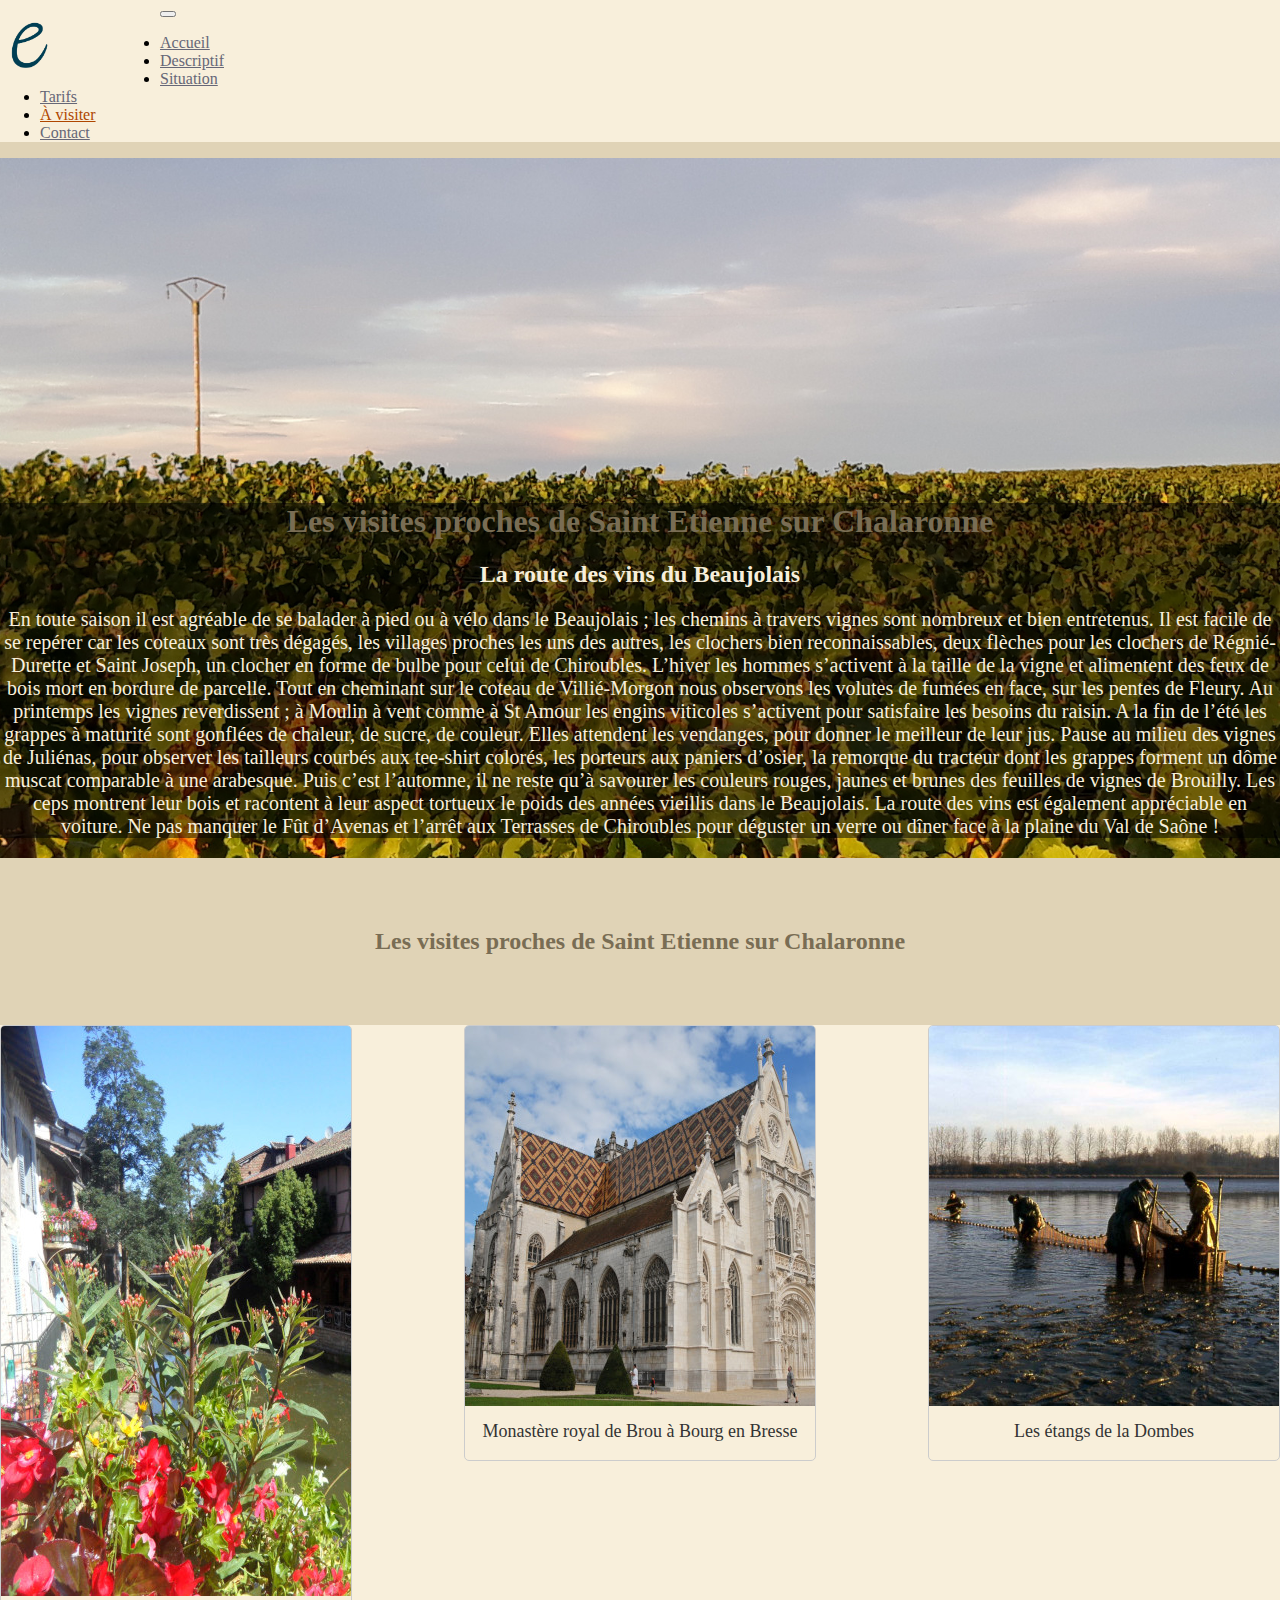
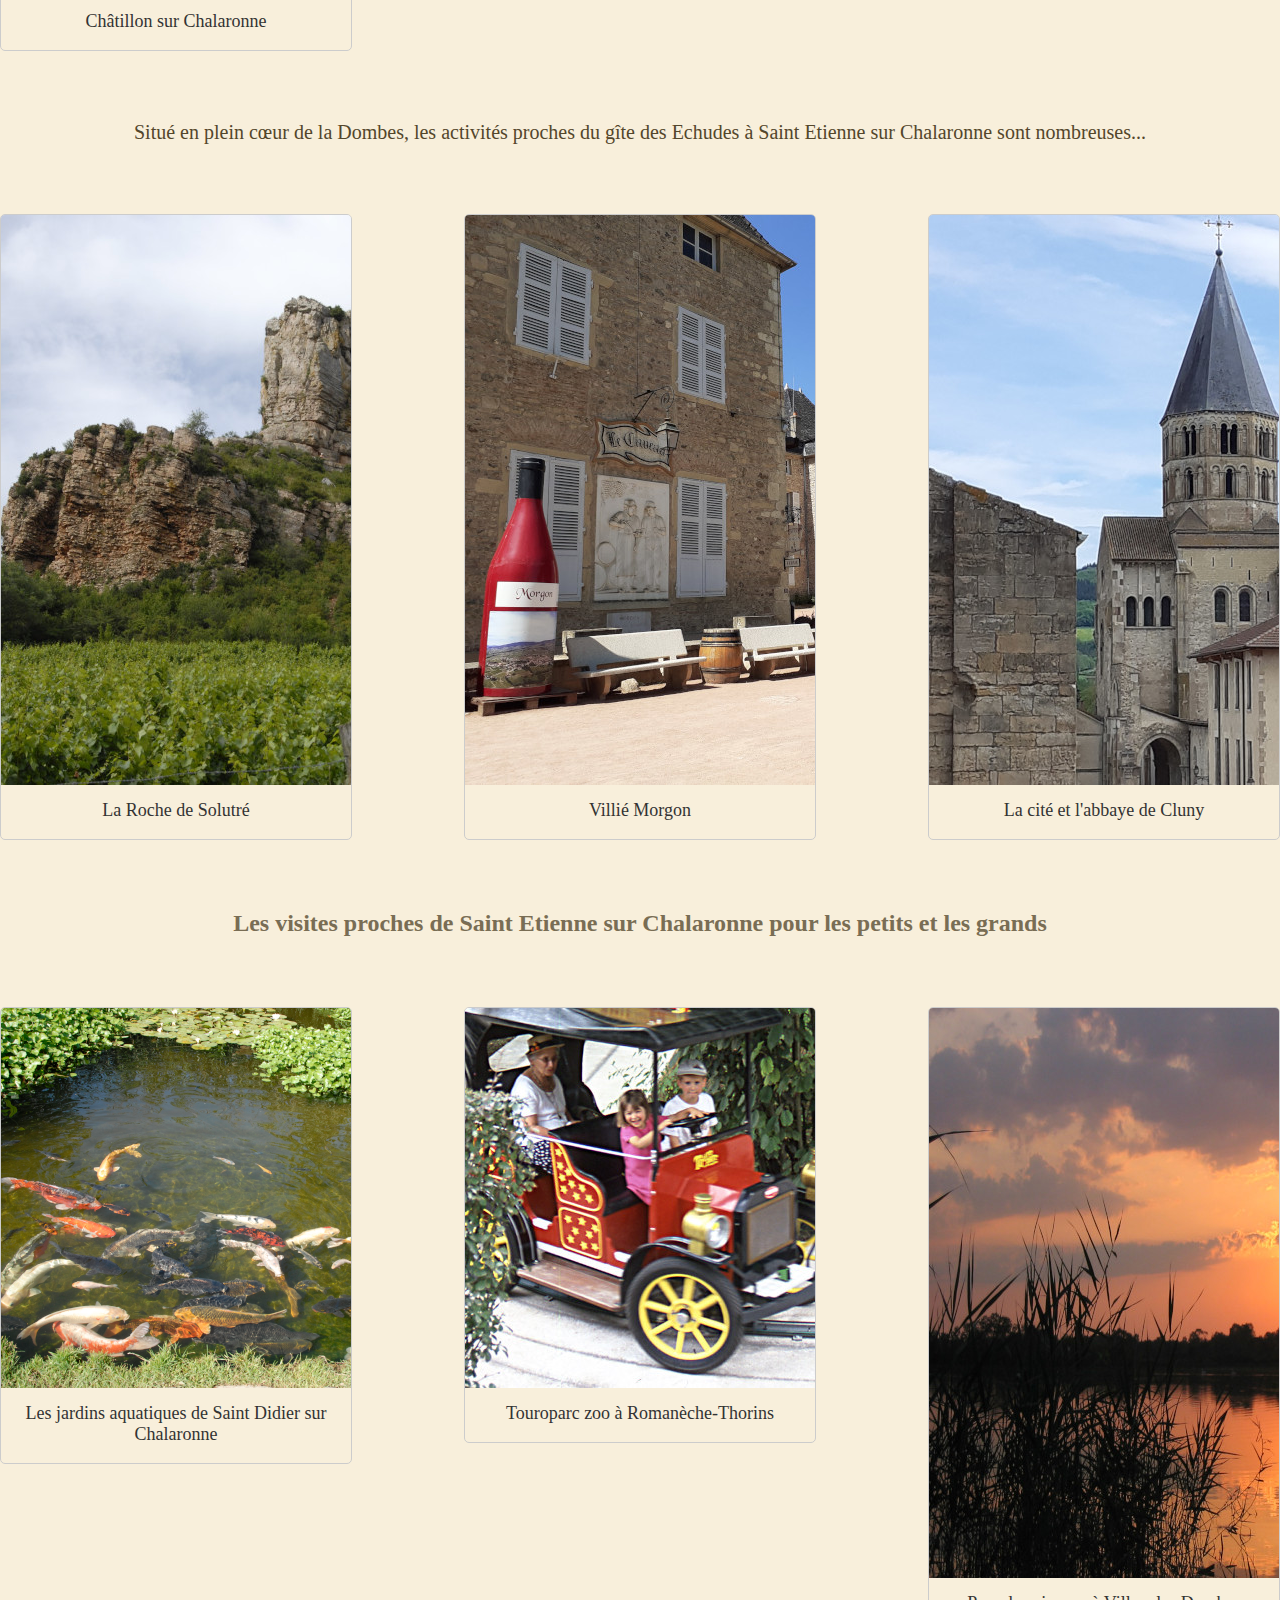
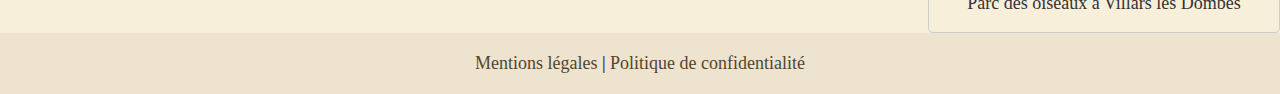
<file: a-visiter.html>
<!DOCTYPE html>
<html lang="fr">
  <head>
    <link rel="stylesheet" href="style.css" />
    <link
      rel="icon"
      type="image/png"
      href="/img/logo/icone-gite-des-echudes.jpg"
    />
    <meta charset="UTF-8" />
    <meta
      name="viewport"
      content="width=device-width, initial-scale=1, shrink-to-fit=no"
    />
    <link
      href="https://cdn.jsdelivr.net/npm/bootstrap@5.1.3/dist/css/bootstrap.min.css"
      rel="stylesheet"
      integrity="sha384-1BmE4kWBq78iYhFldvKuhfTAU6auU8tT94WrHftjDbrCEXSU1oBoqyl2QvZ6jIW3"
      crossorigin="anonymous"
    />
    <script
      src="https://cdn.jsdelivr.net/npm/bootstrap@5.1.3/dist/js/bootstrap.bundle.min.js"
      integrity="sha384-ka7Sk0Gln4gmtz2MlQnikT1wXgYsOg+OMhuP+IlRH9sENBO0LRn5q+8nbTov4+1p"
      crossorigin="anonymous"
    ></script>
    <title>
      Les visites proches de Saint Etienne sur Chalaronne - Gite des Echudes
    </title>
    <meta
      name="description"
      content="Les visites proches de Saint Etienne sur Chalaronne au gîte des Echudes sont nombreuses entre Dombes, Beaujolais et Val de Saône."
    />
  </head>
  <body>
    <header>
      <nav
        class="navbar-custom navbar navbar-expand-lg navbar-light position-fixed w-100"
      >
        <div class="container-fluid">
          <img
            class="menuNav--img"
            src="img/logo/gite-des-echudes.png"
            alt="logo du Gite des Echudes"
          />
          <button
            class="navbar-toggler"
            type="button"
            data-bs-toggle="collapse"
            data-bs-target="#navbarNavDropdown"
            aria-controls="navbarNavDropdown"
            aria-expanded="false"
            aria-label="Toggle navigation"
          >
            <span class="navbar-toggler-icon"></span>
          </button>
          <div
            class="collapse navbar-collapse justify-content-end"
            id="navbarNavDropdown"
          >
            <ul class="navbar-nav">
              <li class="nav-item">
                <a class="nav-link fs-5" aria-current="page" href="index.html"
                  >Accueil</a
                >
              </li>
              <li class="nav-item">
                <a class="nav-link fs-5" href="descriptif.html">Descriptif</a>
              </li>
              <li class="nav-item">
                <a class="nav-link fs-5" href="situation.html">Situation</a>
              </li>
              <li class="nav-item">
                <a class="nav-link fs-5" href="tarifs.html">Tarifs</a>
              </li>
              <li class="nav-item">
                <a class="nav-link active fs-5" href="a-visiter.html"
                  >À visiter</a
                >
              </li>
              <li class="nav-item">
                <a class="nav-link fs-5" href="contact.html">Contact</a>
              </li>
            </ul>
          </div>
        </div>
      </nav>
    </header>
    <div class="sectionBannierevisites">
      <div class="container-fluid">
        <div class="row">
          <div class="col text-center sectionBannierevisites--background">
            <div class="sectionBannierevisites--title">
              <h1>Les visites proches de Saint Etienne sur Chalaronne</h1>
            </div>
            <div class="sectionBannierevisites--subtitle">
              <h2>La route des vins du Beaujolais</h2>
            </div>
            <div class="sectionBannierevisites--text">
              <p>
                En toute saison il est agréable de se balader à pied ou à vélo
                dans le Beaujolais ; les chemins à travers vignes sont nombreux
                et bien entretenus. Il est facile de se repérer car les coteaux
                sont très dégagés, les villages proches les uns des autres, les
                clochers bien reconnaissables, deux flèches pour les clochers de
                Régnié-Durette et Saint Joseph, un clocher en forme de bulbe
                pour celui de Chiroubles. L’hiver les hommes s’activent à la
                taille de la vigne et alimentent des feux de bois mort en
                bordure de parcelle. Tout en cheminant sur le coteau de
                Villié-Morgon nous observons les volutes de fumées en face, sur
                les pentes de Fleury. Au printemps les vignes reverdissent ; à
                Moulin à vent comme à St Amour les engins viticoles s’activent
                pour satisfaire les besoins du raisin. A la fin de l’été les
                grappes à maturité sont gonflées de chaleur, de sucre, de
                couleur. Elles attendent les vendanges, pour donner le meilleur
                de leur jus. Pause au milieu des vignes de Juliénas, pour
                observer les tailleurs courbés aux tee-shirt colorés, les
                porteurs aux paniers d’osier, la remorque du tracteur dont les
                grappes forment un dôme muscat comparable à une arabesque. Puis
                c’est l’automne, il ne reste qu’à savourer les couleurs rouges,
                jaunes et brunes des feuilles de vignes de Brouilly. Les ceps
                montrent leur bois et racontent à leur aspect tortueux le poids
                des années vieillis dans le Beaujolais. La route des vins est
                également appréciable en voiture. Ne pas manquer le Fût d’Avenas
                et l’arrêt aux Terrasses de Chiroubles pour déguster un verre ou
                dîner face à la plaine du Val de Saône !
              </p>
            </div>
          </div>
        </div>
      </div>
    </div>

    <div class="visites--title text-center">
      <h2>Les visites proches de Saint Etienne sur Chalaronne</h2>
    </div>
    <div class="visites--background">
      <div class="container">
        <div class="visites--position d-flex flex-wrap justify-content-center">
          <!-- Visite 1 -->
          <div class="col-md-4 text-center mb-3 p-2">
            <div class="visites--image_lien">
              <a
                href="https://www.chatillon-sur-chalaronne.fr/"
                target="_blank"
              >
                <img
                  src="img/Chatillon-sur-chalaronne-maison-a-colombages.jpg"
                  alt="Chatillon sur chalaronne maison à collombages"
                  class="img-fluid"
                />
                <p>Châtillon sur Chalaronne</p>
              </a>
            </div>
          </div>
          <!-- Visite 2 -->
          <div class="col-md-4 text-center mb-3 p-2">
            <div class="visites--image_lien">
              <a href="http://www.monastere-de-brou.fr/" target="_blank">
                <img
                  src="img/monastere-royal-de-brou.jpg"
                  alt="Monastère royal de Brou à Bourg en Bresse"
                  class="img-fluid"
                />
                <p>Monastère royal de Brou à Bourg en Bresse</p>
              </a>
            </div>
          </div>
          <!-- Visite 3 -->
          <div class="col-md-4 text-center mb-3 p-2">
            <div class="visites--image_lien">
              <a
                href="https://www.dombes-tourisme.com/decouvrir-lessentiel/la-dombes-terre-detangs/"
                target="_blank"
              >
                <img
                  src="img/peche-dans-les-etangs-des-dombes.jpg"
                  alt="Les étangs de la Dombes"
                  class="img-fluid"
                />
                <p>Les étangs de la Dombes</p>
              </a>
            </div>
          </div>
        </div>
        <div class="visites--separation text-center">
          <p>
            Situé en plein cœur de la Dombes, les activités proches du gîte des
            Echudes à Saint Etienne sur Chalaronne sont nombreuses...
          </p>
        </div>
        <div class="row">
          <div
            class="visites--position d-flex flex-wrap justify-content-center"
          >
            <!-- Visite 4 -->
            <div class="col-md-4 text-center mb-3 p-2">
              <div class="visites--image_lien">
                <a href="https://rochedesolutre.com/" target="_blank">
                  <img
                    src="img/roche-de-sollutre.jpg"
                    alt="La Roche de Solutré"
                    class="img-fluid"
                  />
                  <p>La Roche de Solutré</p>
                </a>
              </div>
            </div>
            <!-- Visite 5 -->
            <div class="col-md-4 text-center mb-3 p-2">
              <div class="visites--image_lien">
                <a
                  href="https://fr.wikipedia.org/wiki/Villi%C3%A9-Morgon"
                  target="_blank"
                >
                  <img
                    src="img/villié-morgon.jpg"
                    alt="Villié Morgon"
                    class="img-fluid"
                  />
                  <p>Villié Morgon</p>
                </a>
              </div>
            </div>
            <!-- Visite 6 -->
            <div class="col-md-4 text-center mb-3 p-2">
              <div class="visites--image_lien">
                <a
                  href="https://www.cluny-tourisme.com/-cite-abbaye-de-cluny-11-.html?lang=fr"
                  target="_blank"
                >
                  <img
                    src="img/abbaye-de-cluny.jpg"
                    alt="La cité et l'abbaye de Cluny"
                    class="img-fluid"
                  />
                  <p>La cité et l'abbaye de Cluny</p>
                </a>
              </div>
            </div>
          </div>
        </div>
        <div class="visites--title text-center">
          <h2>
            Les visites proches de Saint Etienne sur Chalaronne pour les petits
            et les grands
          </h2>
        </div>
        <div class="row">
          <div
            class="visites--position d-flex flex-wrap justify-content-center"
          >
            <!-- Visite 7 -->
            <div class="col-md-4 text-center mb-3 p-2">
              <div class="visites--image_lien">
                <a
                  href="https://www.cluny-tourisme.com/-cite-abbaye-de-cluny-11-.html?lang=fr"
                  target="_blank"
                >
                  <img
                    src="img/jardin-aquatique-saint-didier-sur-chalaronne.png"
                    alt="Les jardins aquatiques de Saint Didier sur Chalaronne"
                    class="img-fluid"
                  />
                  <p>Les jardins aquatiques de Saint Didier sur Chalaronne</p>
                </a>
              </div>
            </div>

            <!-- Visite 8 -->
            <div class="col-md-4 text-center mb-3 p-2">
              <div class="visites--image_lien">
                <a href="https://www.touroparc.com/" target="_blank">
                  <img
                    src="img/Touroparc-petits-et-grands.jpg"
                    alt="Touroparc zoo à Romanèche-Thorins"
                    class="img-fluid"
                  />
                  <p>Touroparc zoo à Romanèche-Thorins</p>
                </a>
              </div>
            </div>

            <!-- Visite 9 -->
            <div class="col-md-4 text-center mb-3 p-2">
              <div class="visites--image_lien">
                <a href="https://www.parcdesoiseaux.com/" target="_blank">
                  <img
                    src="img/coucher-de-soleil-villars-les-dombes.jpg"
                    alt="Parc des oiseaux à Villars les Dombes"
                    class="img-fluid"
                  />
                  <p>Parc des oiseaux à Villars les Dombes</p>
                </a>
              </div>
            </div>
          </div>
        </div>
      </div>
    </div>
    <footer>
      <div class="information">
        <div class="information--obligatory">
          <a href="./mentions-legales.html">Mentions légales </a>|
          <a href="./polithique-de-confidentialite.html"
            >Politique de confidentialité</a
          >
        </div>
      </div>
    </footer>
  </body>
</html>
</file>
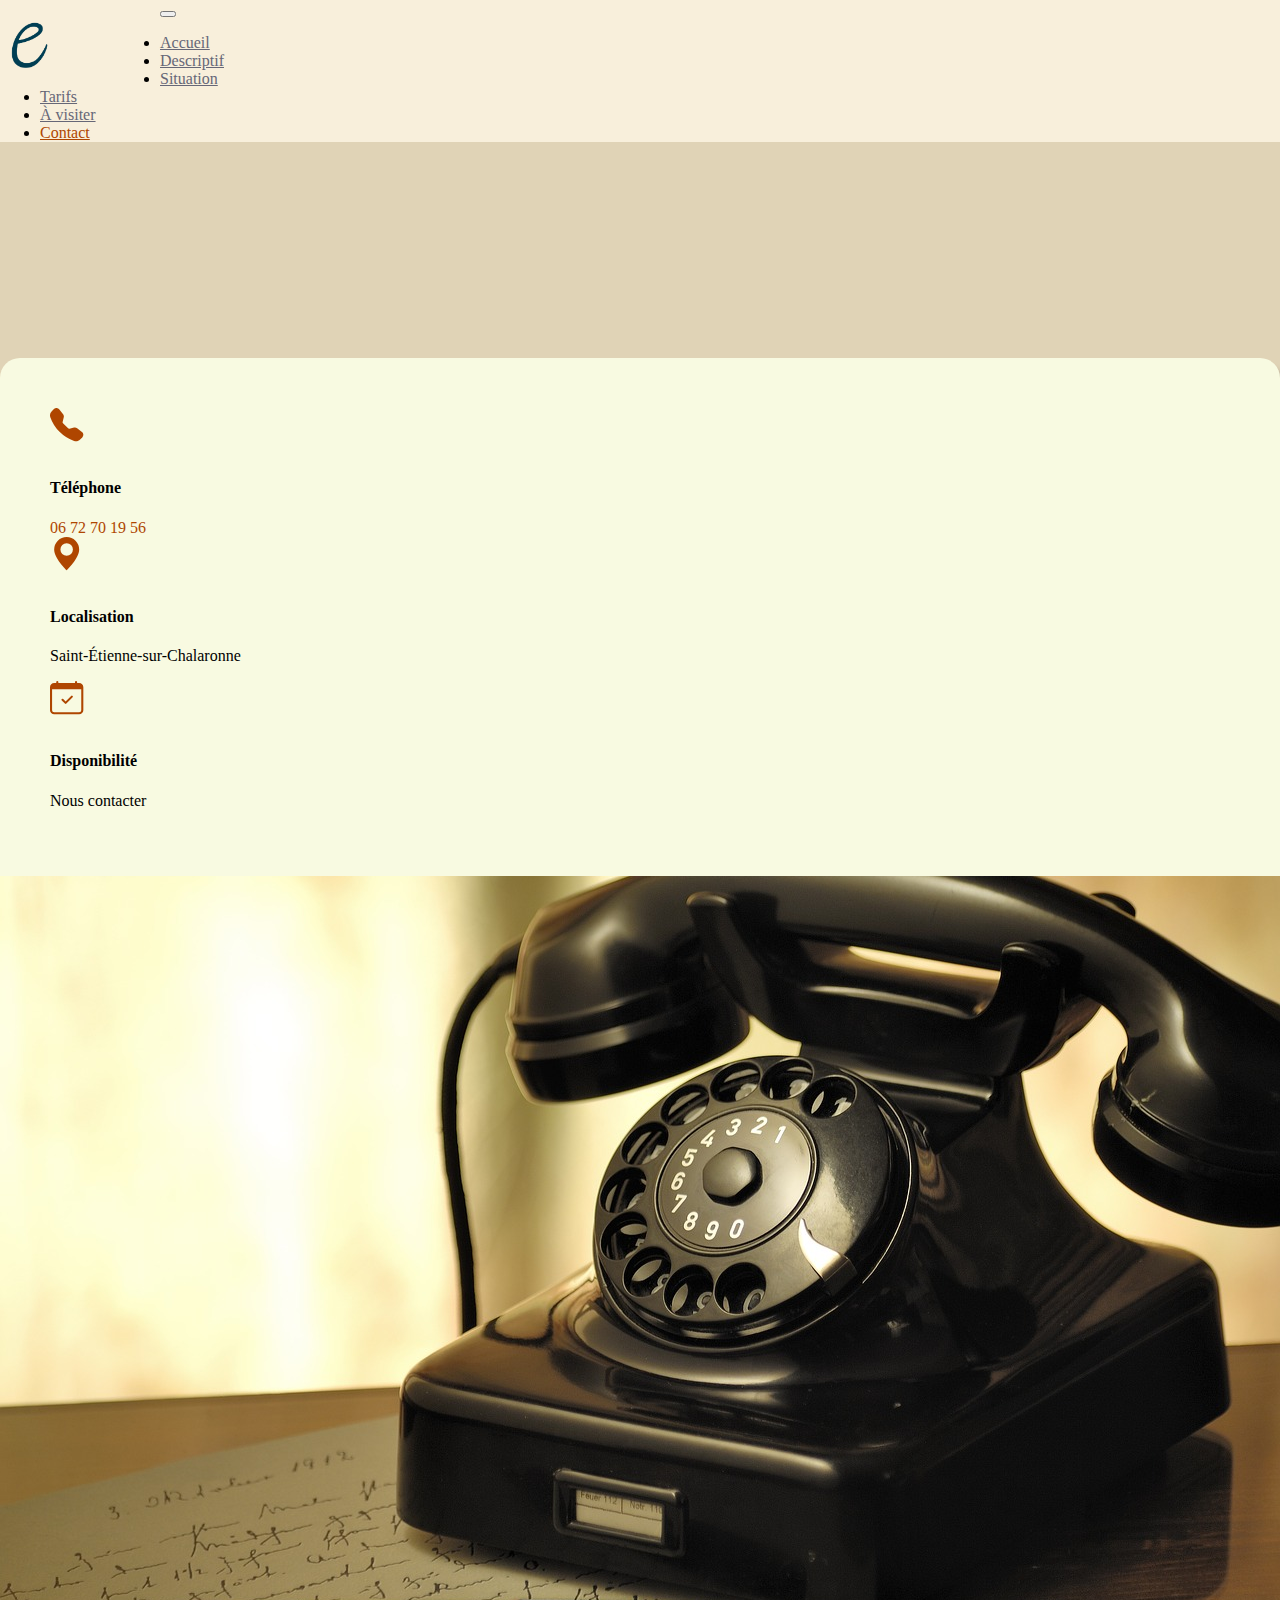
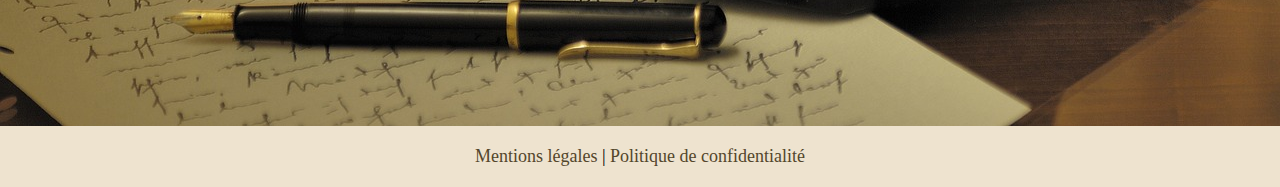
<file: contact.html>
<!DOCTYPE html>
<html lang="fr">
  <head>
    <link rel="stylesheet" href="style.css">
    <link rel="icon" type="image/png" href="/img/logo/icone-gite-des-echudes.jpg"/>
    <meta charset="utf-8">
    <meta name="viewport" content="width=device-width, initial-scale=1, shrink-to-fit=no">
    <link href="https://cdn.jsdelivr.net/npm/bootstrap@5.1.3/dist/css/bootstrap.min.css" rel="stylesheet" integrity="sha384-1BmE4kWBq78iYhFldvKuhfTAU6auU8tT94WrHftjDbrCEXSU1oBoqyl2QvZ6jIW3" crossorigin="anonymous">
    <script src="https://cdn.jsdelivr.net/npm/bootstrap@5.1.3/dist/js/bootstrap.bundle.min.js" integrity="sha384-ka7Sk0Gln4gmtz2MlQnikT1wXgYsOg+OMhuP+IlRH9sENBO0LRn5q+8nbTov4+1p" crossorigin="anonymous"></script>
<title> Prise de contact avec le gite - Gite des Echudes</title>
  <meta name="description" content="Prise de contact, réservation pour séjour, week-end, mariages..."/>
    <head>
  </head>
  <body>
    <header>
      <nav class="navbar-custom navbar navbar-expand-lg navbar-light position-fixed w-100">
          <div class="container-fluid">
              <img class="menuNav--img" src="img/logo/gite-des-echudes.png" alt="logo du Gite des Echudes" >
              <button class="navbar-toggler" type="button" data-bs-toggle="collapse" data-bs-target="#navbarNavDropdown" aria-controls="navbarNavDropdown" aria-expanded="false" aria-label="Toggle navigation">
                  <span class="navbar-toggler-icon"></span>
              </button>
              <div class="collapse navbar-collapse justify-content-end" id="navbarNavDropdown">
                  <ul class="navbar-nav">
                      <li class="nav-item">
                          <a class="nav-link fs-5" aria-current="page" href="index.html">Accueil</a>
                      </li>
                      <li class="nav-item">
                          <a class="nav-link fs-5" href="descriptif.html">Descriptif</a>
                      </li>
                      <li class="nav-item">
                          <a class="nav-link fs-5" href="situation.html">Situation</a>
                      </li>
                      <li class="nav-item">
                          <a class="nav-link fs-5" href="tarifs.html">Tarifs</a>
                      </li>
                      <li class="nav-item">
                          <a class="nav-link fs-5" href="a-visiter.html">À visiter</a>
                      </li>
                      <li class="nav-item">
                          <a class="nav-link active fs-5" href="contact.html">Contact</a>
                      </li>
                  </ul>
              </div>
          </div>
      </nav>
  </header>
    <section class="sectionContact">
      <div class="container">
        <div class="contact--box">
          <div class="row">
            <!-- Informations de contact -->
            <div class="col12 col-md-6">
              <div class="row p-5">
                <div class="contact--box_text">
                  <!-- Téléphone -->
                  <div class="col12 col-md-2">
                    <div class="prestation--image">
                      <svg xmlns="http://www.w3.org/2000/svg" viewBox="0 0 24 24"><path d="M1.885.511a1.745 1.745 0 0 1 2.61.163L6.29 2.98c.329.423.445.974.315 1.494l-.547 2.19a.678.678 0 0 0 .178.643l2.457 2.457a.678.678 0 0 0 .644.178l2.189-.547a1.745 1.745 0 0 1 1.494.315l2.306 1.794c.829.645.905 1.87.163 2.611l-1.034 1.034c-.74.74-1.846 1.065-2.877.702a18.634 18.634 0 0 1-7.01-4.42 18.634 18.634 0 0 1-4.42-7.009c-.362-1.03-.037-2.137.703-2.877L1.885.511z"/></svg>
                    </div>
                  </div>
                  <div class="col12 col-md-10 mb-2">
                    <h4>Téléphone</h4>
                    <a class="phone-link" href="tel:0672701956">06 72 70 19 56</a>
                  </div>

                  <!-- Localisation -->
                  <div class="col12 col-md-2">
                    <div class="prestation--image">
                      <svg xmlns="http://www.w3.org/2000/svg" viewBox="0 0 24 24"><path d="M8 16s6-5.686 6-10A6 6 0 0 0 2 6c0 4.314 6 10 6 10zm0-7a3 3 0 1 1 0-6 3 3 0 0 1 0 6z"/></svg>
                    </div>
                  </div>
                  <div class="col12 col-md-10">
                    <h4>Localisation</h4>
                    <p>Saint-Étienne-sur-Chalaronne</p>
                  </div>

                  <!-- Disponibilité -->
                  <div class="col12 col-md-2">
                    <div class="prestation--image">
                      <svg xmlns="http://www.w3.org/2000/svg" viewBox="0 0 24 24"><path d="M10.854 7.146a.5.5 0 0 1 0 .708l-3 3a.5.5 0 0 1-.708 0l-1.5-1.5a.5.5 0 1 1 .708-.708L7.5 9.793l2.646-2.647a.5.5 0 0 1 .708 0z"/><path d="M3.5 0a.5.5 0 0 1 .5.5V1h8V.5a.5.5 0 0 1 1 0V1h1a2 2 0 0 1 2 2v11a2 2 0 0 1-2 2H2a2 2 0 0 1-2-2V3a2 2 0 0 1 2-2h1V.5a.5.5 0 0 1 .5-.5zM1 4v10a1 1 0 0 0 1 1h12a1 1 0 0 0 1-1V4H1z"/></svg>
                    </div>
                  </div>
                  <div class="col12 col-md-10">
                    <h4>Disponibilité</h4>
                    <p>Nous contacter</p>
                  </div>
                </div>           
              </div>
            </div>

            <!-- Image du gîte -->
            <div class="col12 col-md-6 contact--box_image">
              <img src="img/telephone.jpg" alt="Téléphone du gîte">
            </div>
          </div>
        </div>
      </div>
    </section>      <footer>
        <div class="information mt-5">
            <div class="information--obligatory">
                <a href="./mentions-legales.html">Mentions légales </a>|
                <a href="./polithique-de-confidentialite.html">Politique de confidentialité</a>
            </div>
        </div>
    </footer>
  </body>
</html>
</file>
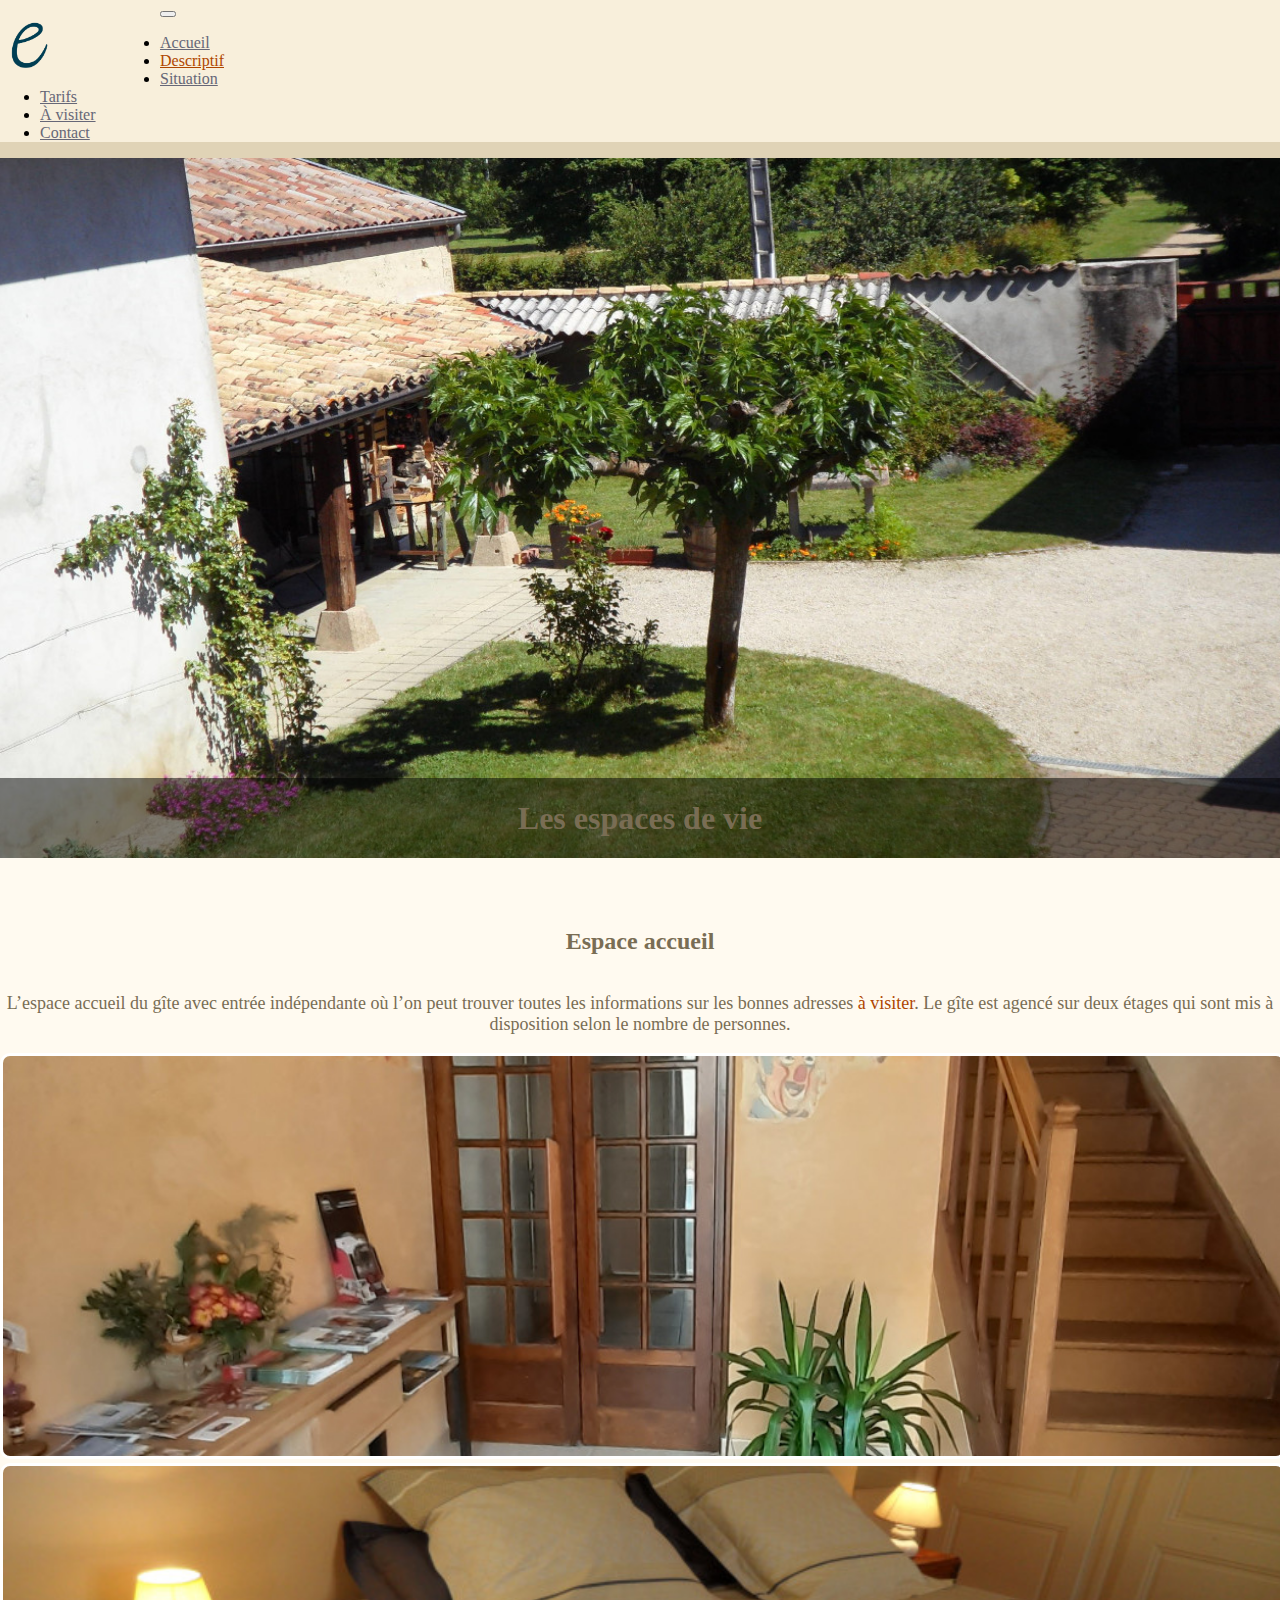
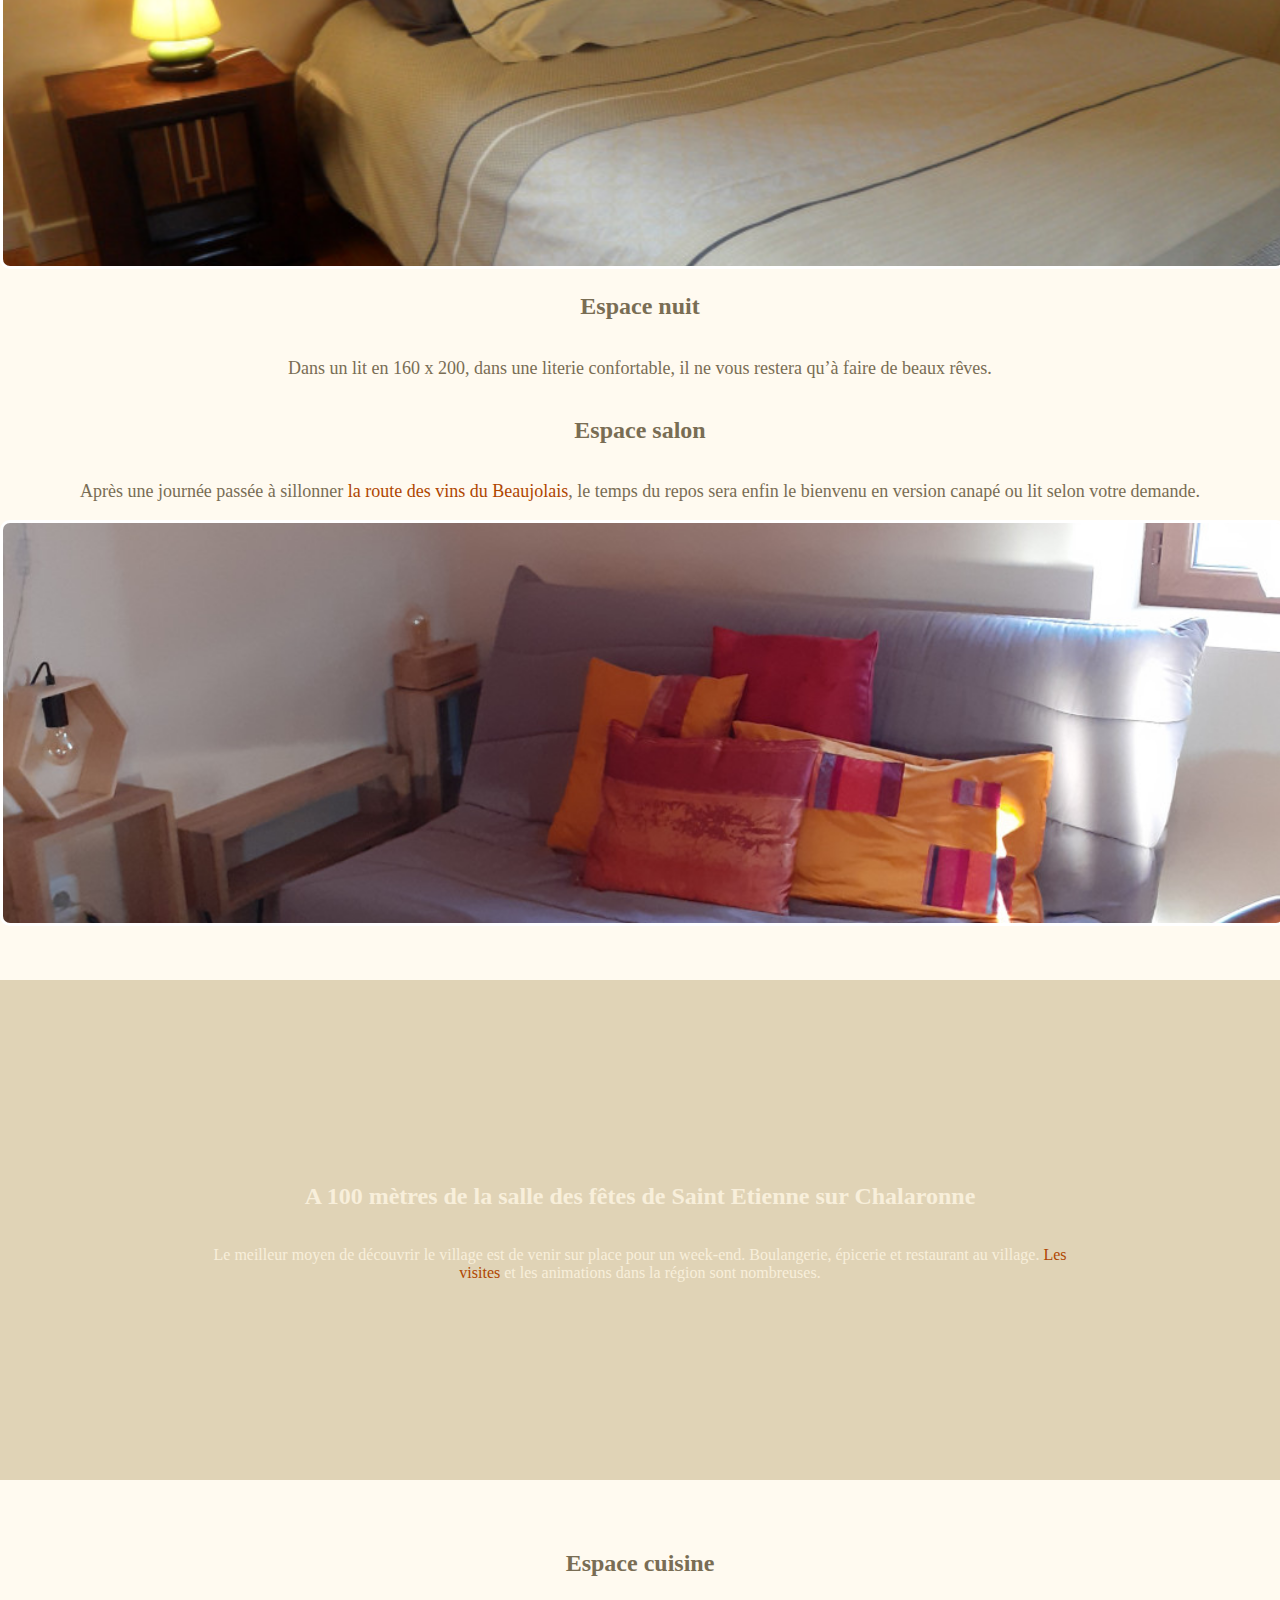
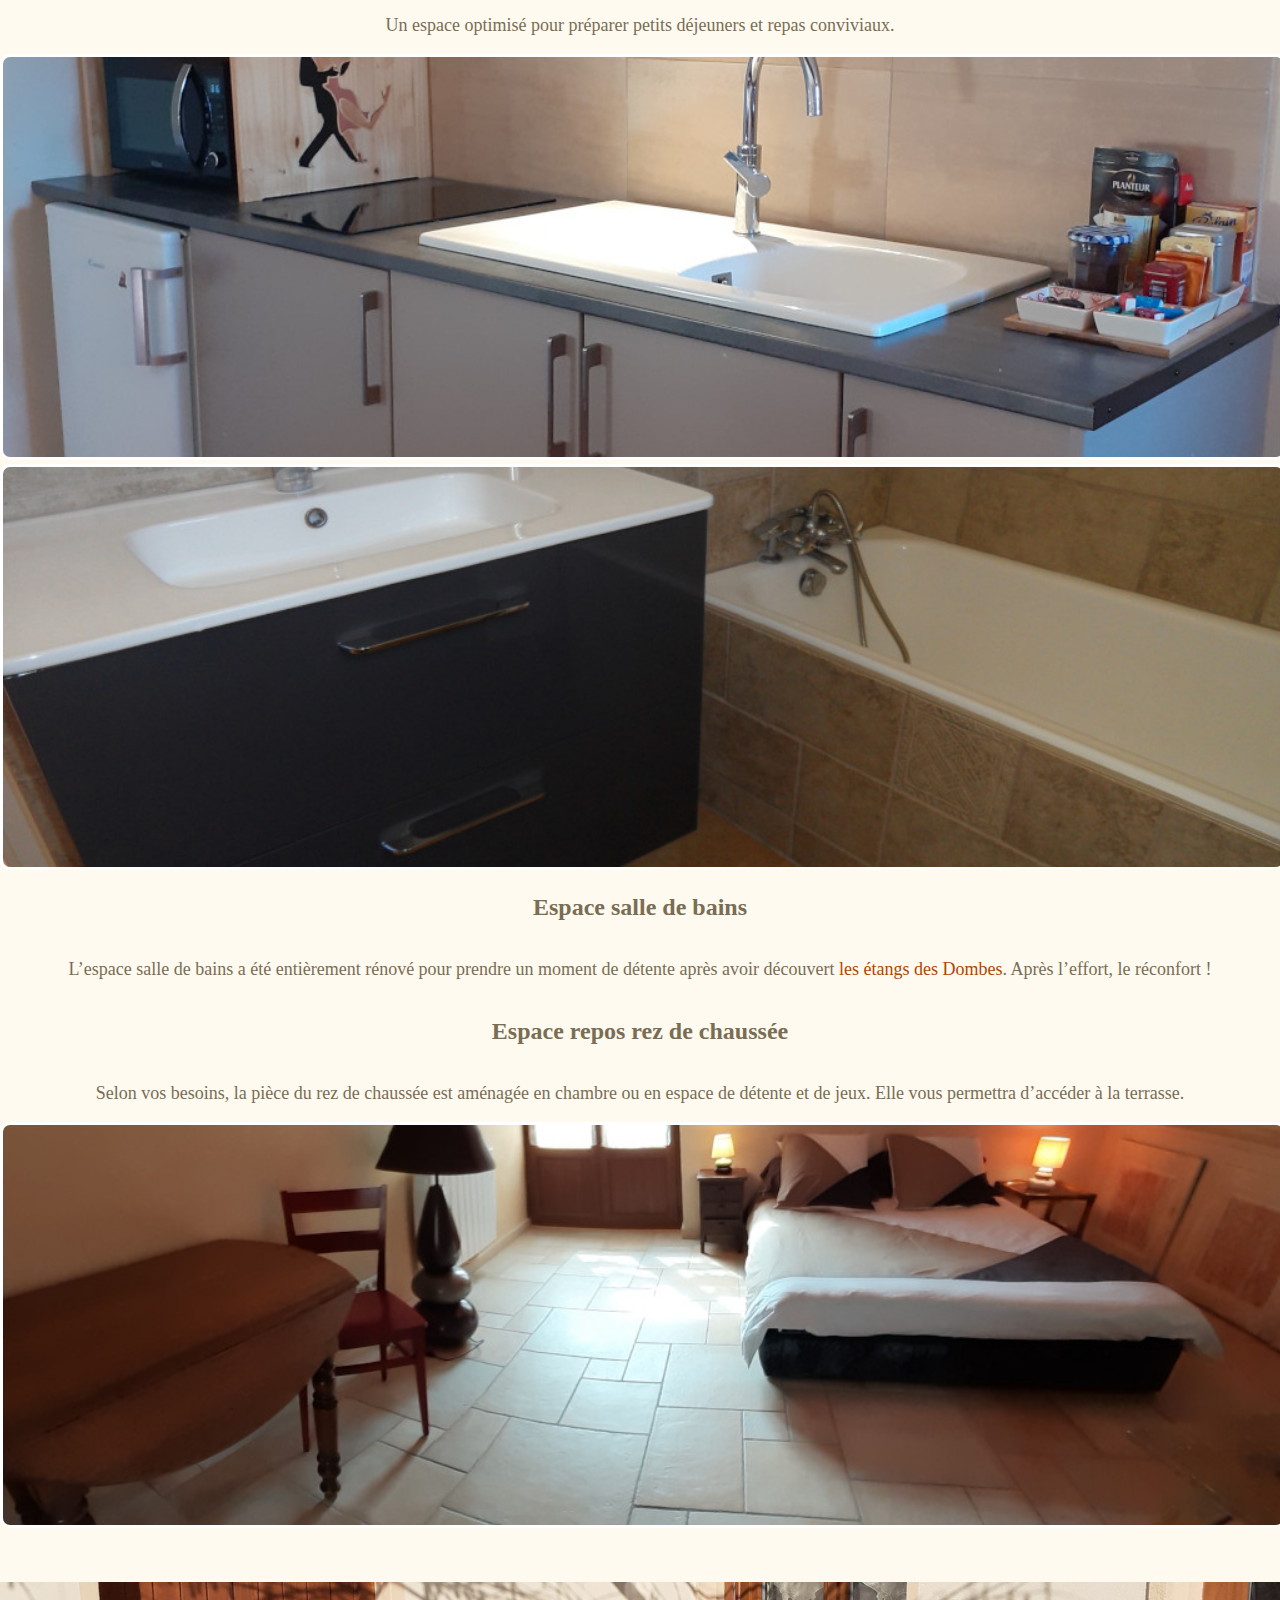
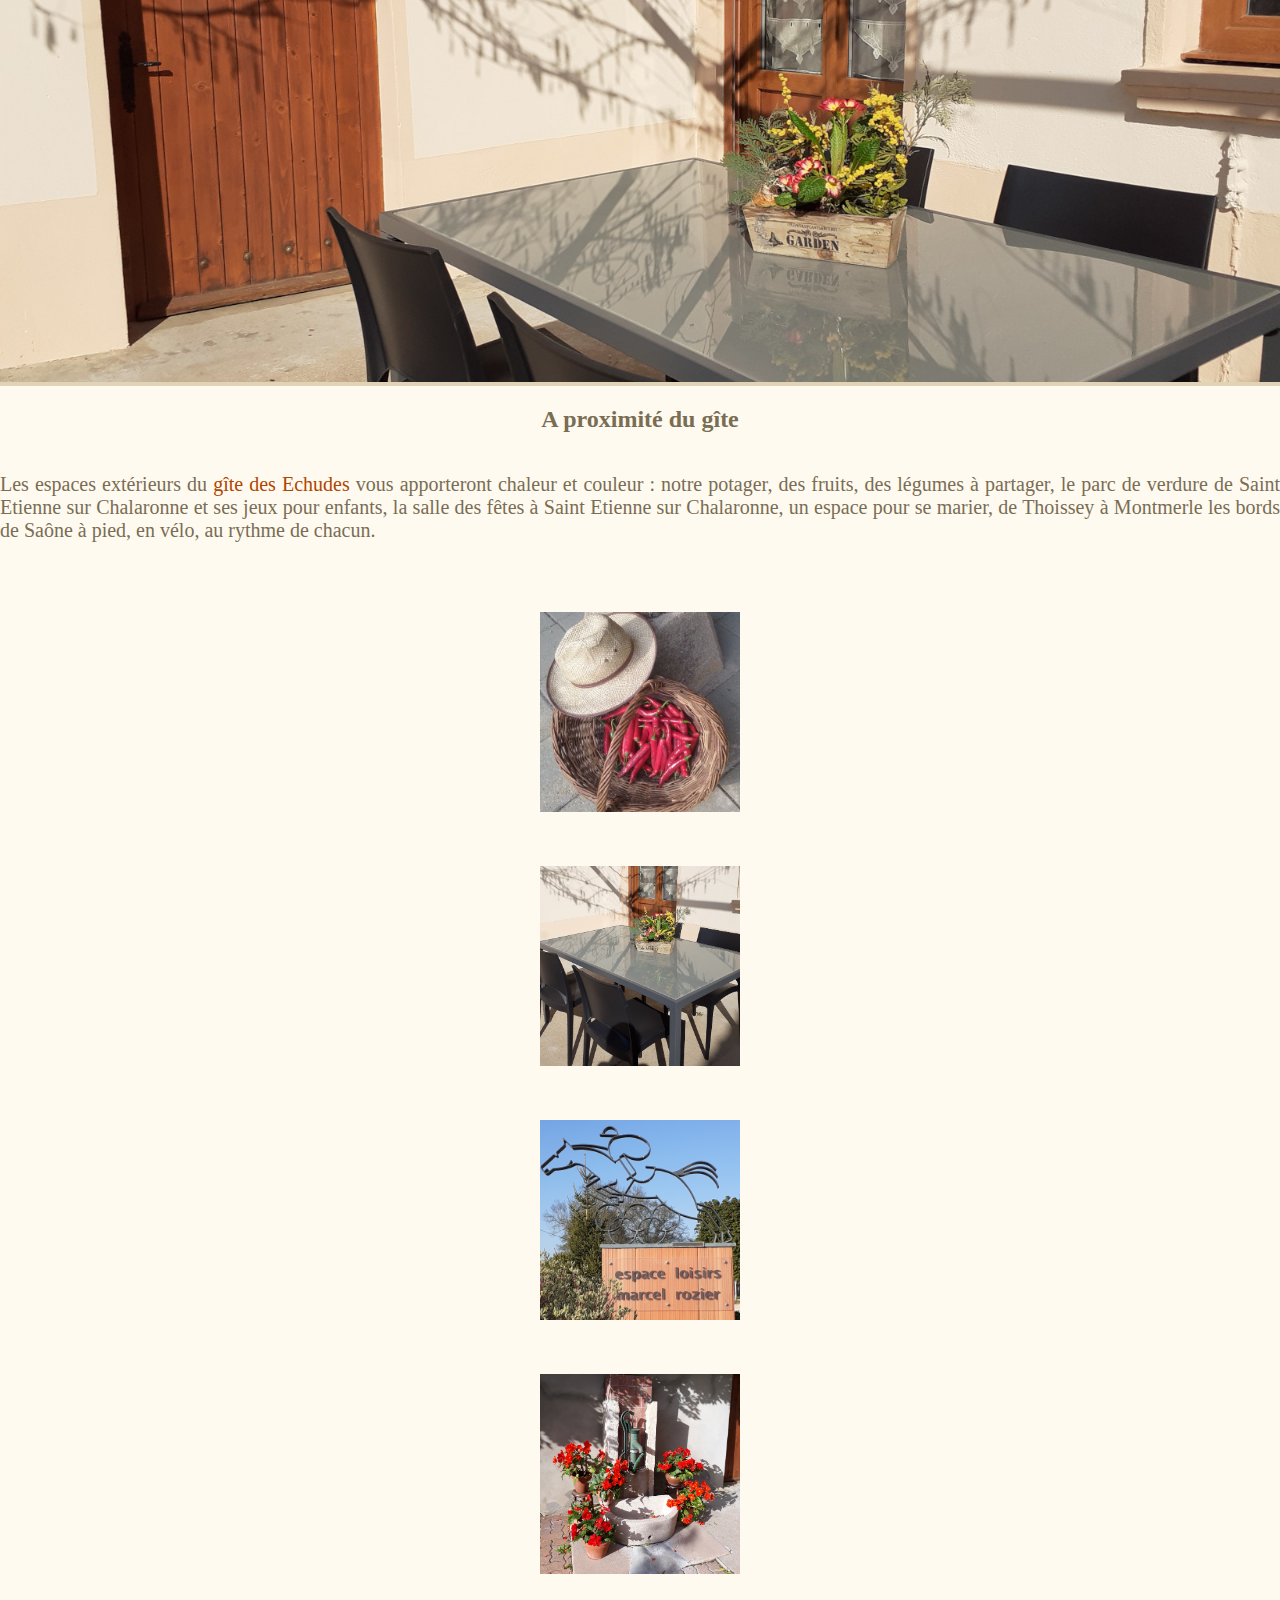
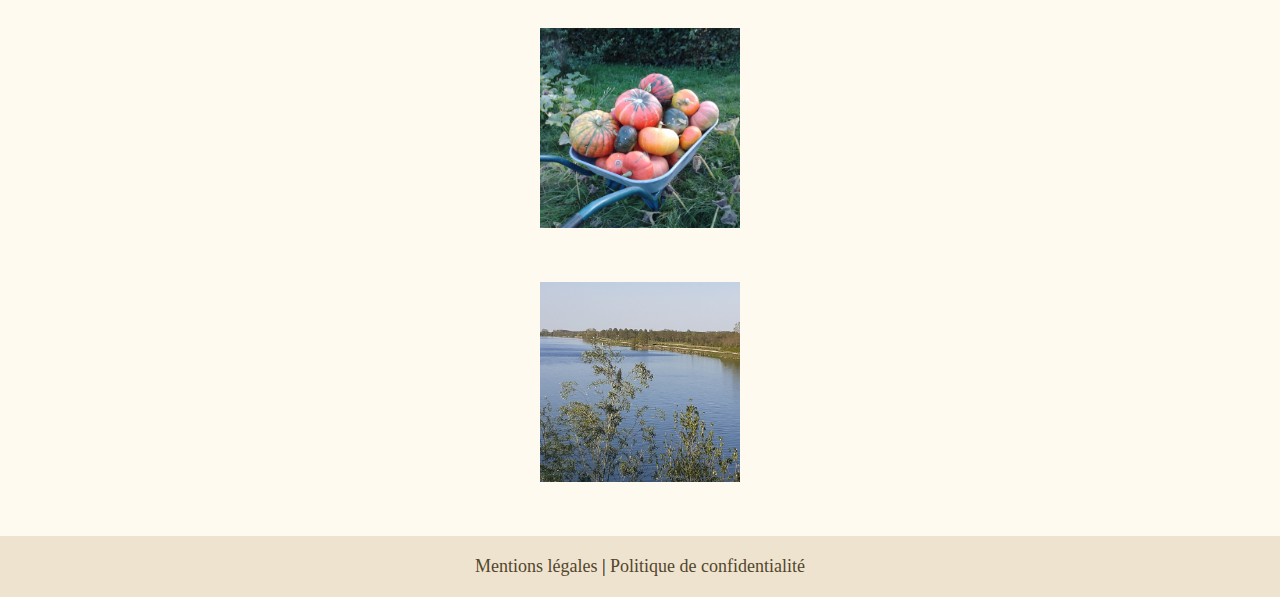
<file: descriptif.html>
<!DOCTYPE html>
<html lang="fr">
  <head>
    <link rel="stylesheet" href="style.css" />
    <link
      rel="icon"
      type="image/png"
      href="/img/logo/icone-gite-des-echudes.jpg"
    />
    <meta charset="UTF-8" />
    <meta
      name="viewport"
      content="width=device-width, initial-scale=1, shrink-to-fit=no"
    />
    <link
      href="https://cdn.jsdelivr.net/npm/bootstrap@5.1.3/dist/css/bootstrap.min.css"
      rel="stylesheet"
      integrity="sha384-1BmE4kWBq78iYhFldvKuhfTAU6auU8tT94WrHftjDbrCEXSU1oBoqyl2QvZ6jIW3"
      crossorigin="anonymous"
    />
    <script
      src="https://cdn.jsdelivr.net/npm/bootstrap@5.1.3/dist/js/bootstrap.bundle.min.js"
      integrity="sha384-ka7Sk0Gln4gmtz2MlQnikT1wXgYsOg+OMhuP+IlRH9sENBO0LRn5q+8nbTov4+1p"
      crossorigin="anonymous"
    ></script>
    <title>
      Salle des fêtes à Saint Etienne sur Chalaronne - Gite des Echudes
      Beaujolais
    </title>
    <meta
      name="description"
      content="La salle des fêtes à Saint Etienne sur Chalaronne est proche du gîte des Echudes. Vous vous rendrez à pied aux manifestations et aux mariages depuis le gite."
    />
  </head>
  <body>
    <header>
      <nav
        class="navbar-custom navbar navbar-expand-lg navbar-light position-fixed w-100"
      >
        <div class="container-fluid">
          <img
            class="menuNav--img"
            src="img/logo/gite-des-echudes.png"
            alt="logo du Gite des Echudes"
          />
          <button
            class="navbar-toggler"
            type="button"
            data-bs-toggle="collapse"
            data-bs-target="#navbarNavDropdown"
            aria-controls="navbarNavDropdown"
            aria-expanded="false"
            aria-label="Toggle navigation"
          >
            <span class="navbar-toggler-icon"></span>
          </button>
          <div
            class="collapse navbar-collapse justify-content-end"
            id="navbarNavDropdown"
          >
            <ul class="navbar-nav">
              <li class="nav-item">
                <a class="nav-link fs-5" aria-current="page" href="index.html"
                  >Accueil</a
                >
              </li>
              <li class="nav-item">
                <a class="nav-link active fs-5" href="descriptif.html"
                  >Descriptif</a
                >
              </li>
              <li class="nav-item">
                <a class="nav-link fs-5" href="situation.html">Situation</a>
              </li>
              <li class="nav-item">
                <a class="nav-link fs-5" href="tarifs.html">Tarifs</a>
              </li>
              <li class="nav-item">
                <a class="nav-link fs-5" href="a-visiter.html">À visiter</a>
              </li>
              <li class="nav-item">
                <a class="nav-link fs-5" href="contact.html">Contact</a>
              </li>
            </ul>
          </div>
        </div>
      </nav>
    </header>
    <div class="sectionBanniereDescriptif">
      <div class="sectionBanniereDescriptif--title">
        <h1>Les espaces de vie</h1>
      </div>
    </div>
    <div class="sectionEspace">
      <div class="container">
        <div class="row">
          <div class="col12 col-md-6">
            <div class="sectionEspace--position">
              <div class="sectionEspace--title">
                <h2>Espace accueil</h2>
              </div>
              <div class="sectionEspace--text">
                <p>
                  L’espace accueil du gîte avec entrée indépendante où l’on peut
                  trouver toutes les informations sur les bonnes adresses
                  <a href="./a-visiter.html">à visiter</a>. Le gîte est agencé
                  sur deux étages qui sont mis à disposition selon le nombre de
                  personnes.
                </p>
              </div>
            </div>
          </div>
          <div class="col12 col-md-6">
            <div class="sectionEspace--image">
              <img src="img/espace-accueil.jpg" alt="Entrée du gite" />
            </div>
          </div>
        </div>
        <div class="row d-flex flex-md-row flex-column-reverse">
          <div class="col12 col-md-6">
            <div class="sectionEspace--image">
              <img src="img/espace-nuit.jpg" alt="Couchage du gite" />
            </div>
          </div>
          <div class="col12 col-md-6">
            <div class="sectionEspace--position">
              <div class="sectionEspace--title">
                <h2>Espace nuit</h2>
              </div>
              <div class="sectionEspace--text">
                <p>
                  Dans un lit en 160 x 200, dans une literie confortable, il ne
                  vous restera qu’à faire de beaux rêves.
                </p>
              </div>
            </div>
          </div>
        </div>
        <div class="row">
          <div class="col12 col-md-6">
            <div class="sectionEspace--position">
              <div class="sectionEspace--title">
                <h2>Espace salon</h2>
              </div>
              <div class="sectionEspace--text">
                <p>
                  Après une journée passée à sillonner
                  <a href="./a-visiter.html">la route des vins du Beaujolais</a
                  >, le temps du repos sera enfin le bienvenu en version canapé
                  ou lit selon votre demande.
                </p>
              </div>
            </div>
          </div>
          <div class="col12 col-md-6">
            <div class="sectionEspace--image">
              <img src="img/espace-salon.jpg" alt="Espace salon du gite" />
            </div>
          </div>
        </div>
      </div>
    </div>
    <div class="separation">
      <div class="separation--title">
        <h2>
          A 100 mètres de la salle des fêtes de Saint Etienne sur Chalaronne
        </h2>
      </div>
      <div class="separation--text">
        <p>
          Le meilleur moyen de découvrir le village est de venir sur place pour
          un week-end. Boulangerie, épicerie et restaurant au village.
          <a href="./a-visiter.html">Les visites</a> et les animations dans la
          région sont nombreuses.
        </p>
      </div>
    </div>
    <div class="sectionEspace">
      <div class="container">
        <div class="row">
          <div class="col12 col-md-6">
            <div class="sectionEspace--position">
              <div class="sectionEspace--title">
                <h2>Espace cuisine</h2>
              </div>
              <div class="sectionEspace--text">
                <p>
                  Un espace optimisé pour préparer petits déjeuners et repas
                  conviviaux.
                </p>
              </div>
            </div>
          </div>
          <div class="col12 col-md-6">
            <div class="sectionEspace--image">
              <img
                src="img/espace-cuisine-eclaire.jpg"
                alt="La cuisine équipée"
              />
            </div>
          </div>
        </div>
        <div class="row d-flex flex-md-row flex-column-reverse">
          <div class="col12 col-md-6">
            <div class="sectionEspace--image">
              <img src="img/espace-salle-de-bain.jpg" alt="La salle de bains" />
            </div>
          </div>
          <div class="col12 col-md-6">
            <div class="sectionEspace--position">
              <div class="sectionEspace--title">
                <h2>Espace salle de bains</h2>
              </div>
              <div class="sectionEspace--text">
                <p>
                  L’espace salle de bains a été entièrement rénové pour prendre
                  un moment de détente après avoir découvert
                  <a href=".//#dombes">les étangs des Dombes</a>. Après
                  l’effort, le réconfort !
                </p>
              </div>
            </div>
          </div>
        </div>
        <div class="row">
          <div class="col12 col-md-6">
            <div class="sectionEspace--position">
              <div class="sectionEspace--title">
                <h2>Espace repos rez de chaussée</h2>
              </div>
              <div class="sectionEspace--text">
                <p>
                  Selon vos besoins, la pièce du rez de chaussée est aménagée en
                  chambre ou en espace de détente et de jeux. Elle vous
                  permettra d’accéder à la terrasse.
                </p>
              </div>
            </div>
          </div>
          <div class="col12 col-md-6">
            <div class="sectionEspace--image">
              <img
                src="img/espace-detente-panoramique.jpg"
                alt="Espace repos rez de chaussée"
              />
            </div>
          </div>
        </div>
      </div>
    </div>
    <div class="descriptif--separation">
      <div class="descriptif--separation--image">
        <img
          src="img/terrasse-gite.jpg"
          alt="La terrasse du gîte des Echudes"
        />
      </div>
    </div>
    <div class="loisir">
      <div class="container">
        <div class="row">
          <div class="col12 col-md-4">
            <div class="loisir-text_position">
              <div class="loisir--title">
                <h2>A proximité du gîte</h2>
              </div>
              <div class="loisir--text">
                <p>
                  Les espaces extérieurs du
                  <a href="/">gîte des Echudes</a> vous apporteront chaleur et
                  couleur : notre potager, des fruits, des légumes à partager,
                  le parc de verdure de Saint Etienne sur Chalaronne et ses jeux
                  pour enfants, la salle des fêtes à Saint Etienne sur
                  Chalaronne, un espace pour se marier, de Thoissey à Montmerle
                  les bords de Saône à pied, en vélo, au rythme de chacun.
                </p>
              </div>
            </div>
          </div>
          <div class="col12 col-md-8">
            <div class="loisir--image">
              <div class="loisir--image_position1">
                <div class="row">
                  <div class="col12 col-sm-4 col-md-4">
                    <img
                      src="img/espace-vert-les-piments-du-jardin.jpg"
                      alt="Espace vert les piments du jardin"
                    />
                  </div>
                  <div class="col12 col-sm-4 col-md-4">
                    <img src="img/Terrasse.jpg" alt="La terrasse du gite" />
                  </div>
                  <div class="col12 col-sm-4 col-md-4">
                    <img
                      src="img/salle-des-fetes-marcel-rozier.jpg"
                      alt="Salle des fêtes Marcel Rozier"
                    />
                  </div>
                </div>
              </div>
              <div class="loisir--image_position2">
                <div class="row">
                  <div class="col12 col-sm-4 col-md-4">
                    <img
                      src="img/espace-vert-fontaine-fleurie.jpg"
                      alt="Espace vert la fontaine fleurie"
                    />
                  </div>
                  <div class="col12 col-sm-4 col-md-4">
                    <img
                      src="img/espace-vert-les-courges-du-jardin.jpg"
                      alt="Espace vert les courges du jardin"
                    />
                  </div>
                  <div class="col12 col-sm-4 col-md-4">
                    <img
                      src="img/chemin-de-halage-saone.jpg"
                      alt="Chemin de halage Saône"
                    />
                  </div>
                </div>
              </div>
            </div>
          </div>
        </div>
      </div>
    </div>
    <footer>
      <div class="information">
        <div class="information--obligatory">
          <a href="./mentions-legales.html">Mentions légales </a>|
          <a href="./polithique-de-confidentialite.html"
            >Politique de confidentialité</a
          >
        </div>
      </div>
    </footer>
  </body>
</html>
</file>
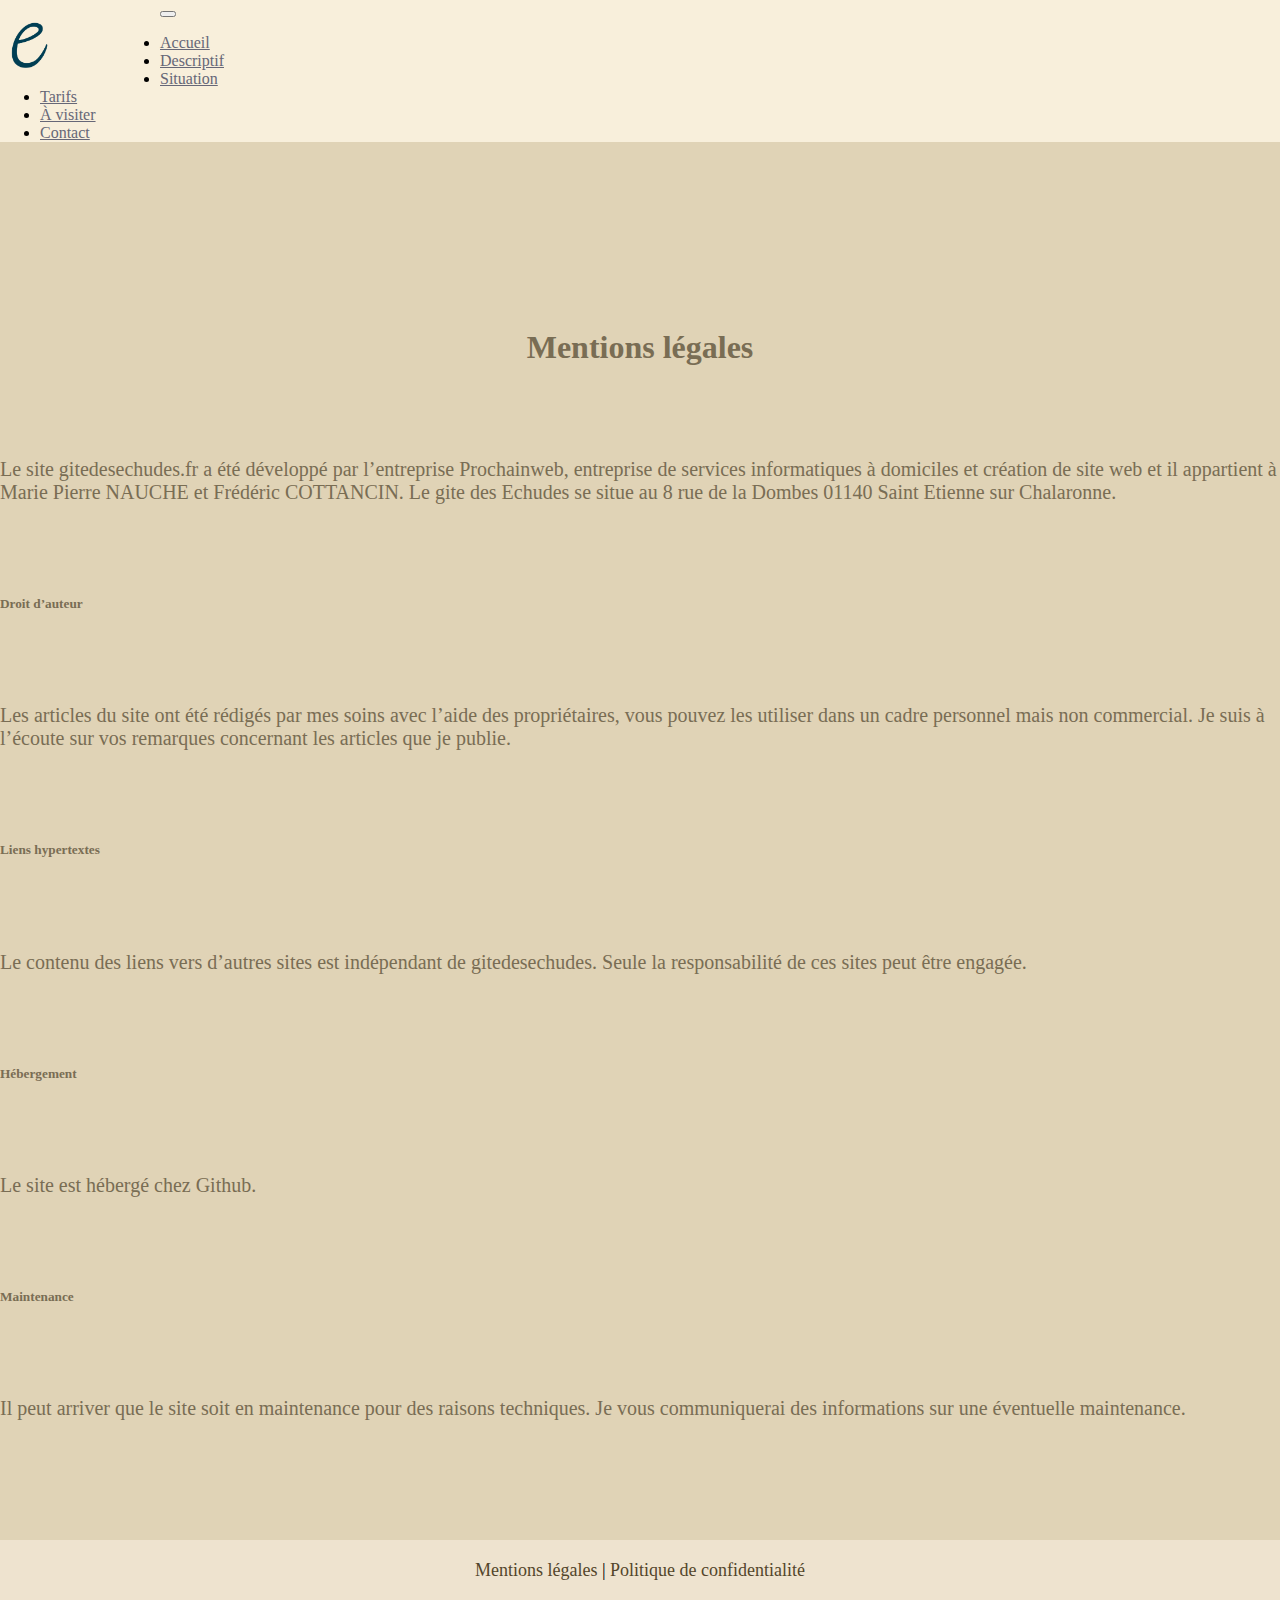
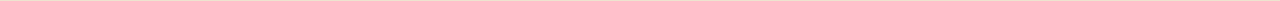
<file: mentions-legales.html>
<!DOCTYPE html>
<html lang="fr">
  <head>
    <link rel="stylesheet" href="style.css" />
    <link
      rel="icon"
      type="image/png"
      href="/img/logo/icone-gite-des-echudes.jpg"
    />
    <meta charset="UTF-8" />
    <meta
      name="viewport"
      content="width=device-width, initial-scale=1, shrink-to-fit=no"
    />
    <link
      href="https://cdn.jsdelivr.net/npm/bootstrap@5.1.3/dist/css/bootstrap.min.css"
      rel="stylesheet"
      integrity="sha384-1BmE4kWBq78iYhFldvKuhfTAU6auU8tT94WrHftjDbrCEXSU1oBoqyl2QvZ6jIW3"
      crossorigin="anonymous"
    />
    <script
      src="https://cdn.jsdelivr.net/npm/bootstrap@5.1.3/dist/js/bootstrap.bundle.min.js"
      integrity="sha384-ka7Sk0Gln4gmtz2MlQnikT1wXgYsOg+OMhuP+IlRH9sENBO0LRn5q+8nbTov4+1p"
      crossorigin="anonymous"
    ></script>
    <title>Mentions légales - Gite des Echudes</title>
  </head>
  <body>
    <header>
      <nav
        class="navbar-custom navbar navbar-expand-lg navbar-light position-fixed w-100"
      >
        <div class="container-fluid">
          <img
            class="menuNav--img"
            src="img/logo/gite-des-echudes.png"
            alt="logo du Gite des Echudes"
          />
          <button
            class="navbar-toggler"
            type="button"
            data-bs-toggle="collapse"
            data-bs-target="#navbarNavDropdown"
            aria-controls="navbarNavDropdown"
            aria-expanded="false"
            aria-label="Toggle navigation"
          >
            <span class="navbar-toggler-icon"></span>
          </button>
          <div
            class="collapse navbar-collapse justify-content-end"
            id="navbarNavDropdown"
          >
            <ul class="navbar-nav">
              <li class="nav-item">
                <a class="nav-link fs-5" aria-current="page" href="index.html"
                  >Accueil</a
                >
              </li>
              <li class="nav-item">
                <a class="nav-link fs-5" href="descriptif.html">Descriptif</a>
              </li>
              <li class="nav-item">
                <a class="nav-link fs-5" href="situation.html">Situation</a>
              </li>
              <li class="nav-item">
                <a class="nav-link fs-5" href="tarifs.html">Tarifs</a>
              </li>
              <li class="nav-item">
                <a class="nav-link fs-5" href="a-visiter.html">À visiter</a>
              </li>
              <li class="nav-item">
                <a class="nav-link fs-5" href="contact.html">Contact</a>
              </li>
            </ul>
          </div>
        </div>
      </nav>
    </header>
    <div class="container">
      <div class="row">
        <div class="mentions">
          <div class="mentions--titre">
            <h1>Mentions légales</h1>
          </div>
          <div class="mentions--text">
            <p>
              Le site gitedesechudes.fr a été développé par l’entreprise
              Prochainweb, entreprise de services informatiques à domiciles et
              création de site web et il appartient à Marie Pierre NAUCHE et
              Frédéric COTTANCIN. Le gite des Echudes se situe au 8 rue de la
              Dombes 01140 Saint Etienne sur Chalaronne.
            </p>
          </div>
          <div class="mentions--soustitre">
            <h5>Droit d’auteur</h5>
          </div>
          <div class="mentions--text">
            <p>
              Les articles du site ont été rédigés par mes soins avec l’aide des
              propriétaires, vous pouvez les utiliser dans un cadre personnel
              mais non commercial. Je suis à l’écoute sur vos remarques
              concernant les articles que je publie.
            </p>
          </div>
          <div class="mentions--soustitre">
            <h5>Liens hypertextes</h5>
          </div>
          <div class="mentions--text">
            <p>
              Le contenu des liens vers d’autres sites est indépendant de
              gitedesechudes. Seule la responsabilité de ces sites peut être
              engagée.
            </p>
          </div>
          <div class="mentions--soustitre">
            <h5>Hébergement</h5>
          </div>
          <div class="mentions--text">
            <p>Le site est hébergé chez Github.</p>
          </div>
          <div class="mentions--soustitre">
            <h5>Maintenance</h5>
          </div>
          <div class="mentions--text">
            <p>
              Il peut arriver que le site soit en maintenance pour des raisons
              techniques. Je vous communiquerai des informations sur une
              éventuelle maintenance.
            </p>
          </div>
        </div>
      </div>
    </div>
    <footer>
      <div class="information">
        <div class="information--obligatory">
          <a href="./mentions-legales.html">Mentions légales </a>|
          <a href="./polithique-de-confidentialite.html"
            >Politique de confidentialité</a
          >
        </div>
      </div>
    </footer>
  </body>
</html>
</file>
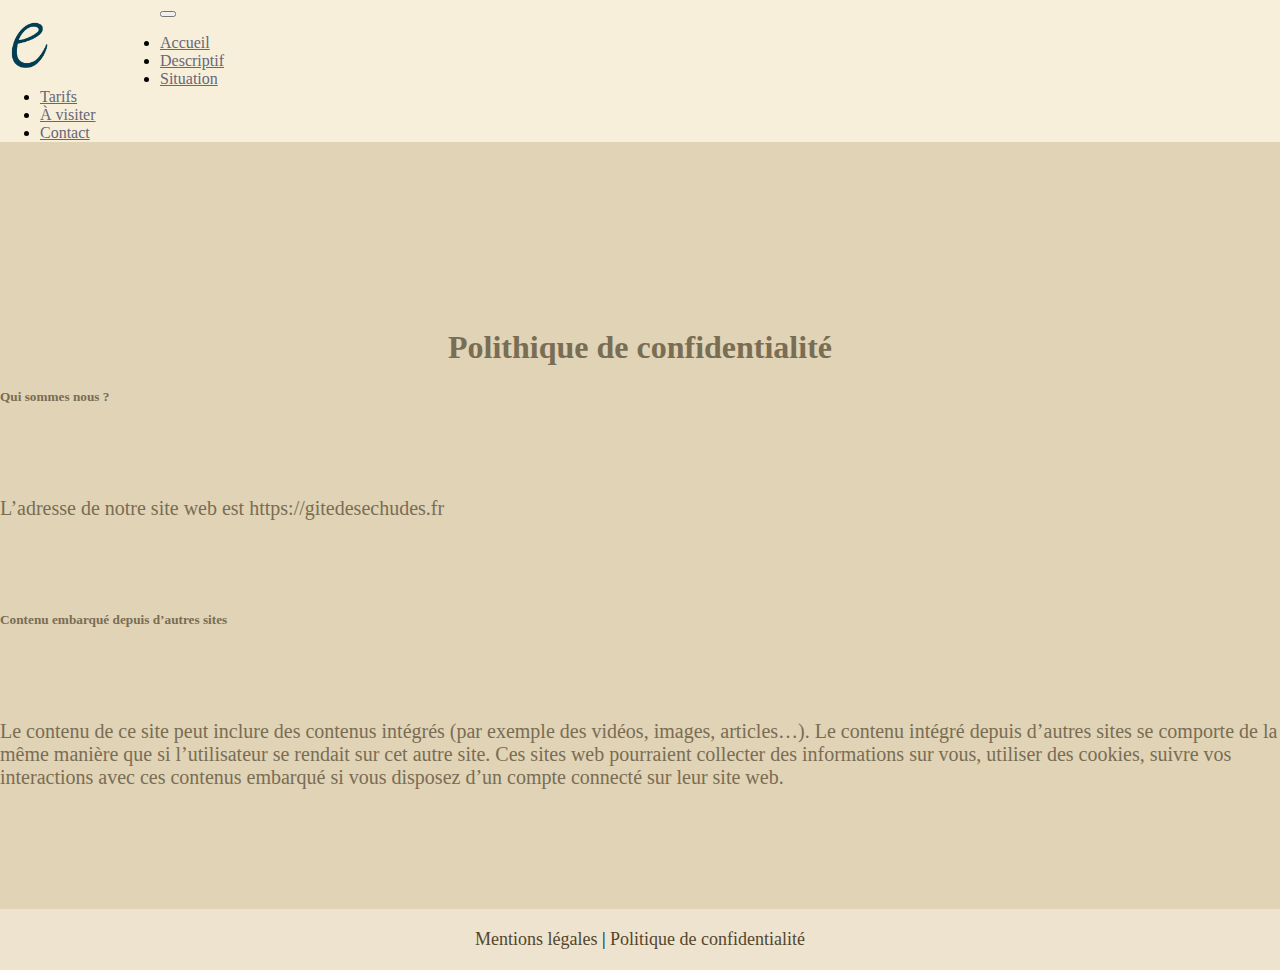
<file: polithique-de-confidentialite.html>
<!DOCTYPE html>
<html lang="fr">
  <head>
    <link rel="stylesheet" href="style.css" />
    <link
      rel="icon"
      type="image/png"
      href="/img/logo/icone-gite-des-echudes.jpg"
    />
    <meta charset="UTF-8" />
    <meta
      name="viewport"
      content="width=device-width, initial-scale=1, shrink-to-fit=no"
    />
    <link
      href="https://cdn.jsdelivr.net/npm/bootstrap@5.1.3/dist/css/bootstrap.min.css"
      rel="stylesheet"
      integrity="sha384-1BmE4kWBq78iYhFldvKuhfTAU6auU8tT94WrHftjDbrCEXSU1oBoqyl2QvZ6jIW3"
      crossorigin="anonymous"
    />
    <script
      src="https://cdn.jsdelivr.net/npm/bootstrap@5.1.3/dist/js/bootstrap.bundle.min.js"
      integrity="sha384-ka7Sk0Gln4gmtz2MlQnikT1wXgYsOg+OMhuP+IlRH9sENBO0LRn5q+8nbTov4+1p"
      crossorigin="anonymous"
    ></script>
    <title>Polithique de confidentialité - Gite des Echudes</title>
  </head>
  <body>
    <header>
      <nav
        class="navbar-custom navbar navbar-expand-lg navbar-light position-fixed w-100"
      >
        <div class="container-fluid">
          <img
            class="menuNav--img"
            src="img/logo/gite-des-echudes.png"
            alt="logo du Gite des Echudes"
          />
          <button
            class="navbar-toggler"
            type="button"
            data-bs-toggle="collapse"
            data-bs-target="#navbarNavDropdown"
            aria-controls="navbarNavDropdown"
            aria-expanded="false"
            aria-label="Toggle navigation"
          >
            <span class="navbar-toggler-icon"></span>
          </button>
          <div
            class="collapse navbar-collapse justify-content-end"
            id="navbarNavDropdown"
          >
            <ul class="navbar-nav">
              <li class="nav-item">
                <a class="nav-link fs-5" aria-current="page" href="index.html"
                  >Accueil</a
                >
              </li>
              <li class="nav-item">
                <a class="nav-link fs-5" href="descriptif.html">Descriptif</a>
              </li>
              <li class="nav-item">
                <a class="nav-link fs-5" href="situation.html">Situation</a>
              </li>
              <li class="nav-item">
                <a class="nav-link fs-5" href="tarifs.html">Tarifs</a>
              </li>
              <li class="nav-item">
                <a class="nav-link fs-5" href="a-visiter.html">À visiter</a>
              </li>
              <li class="nav-item">
                <a class="nav-link fs-5" href="contact.html">Contact</a>
              </li>
            </ul>
          </div>
        </div>
      </nav>
    </header>
    <div class="container">
      <div class="row">
        <div class="polithique">
          <div class="polithique--titre">
            <h1>Polithique de confidentialité</h1>
          </div>
          <div class="polithique--soustitre">
            <h5>Qui sommes nous ?</h5>
          </div>
          <div class="polithique--text">
            <p>L’adresse de notre site web est https://gitedesechudes.fr</p>
          </div>
          <div class="polithique--soustitre">
            <h5>Contenu embarqué depuis d’autres sites</h5>
          </div>
          <div class="polithique--text">
            <p>
              Le contenu de ce site peut inclure des contenus intégrés (par
              exemple des vidéos, images, articles…). Le contenu intégré depuis
              d’autres sites se comporte de la même manière que si l’utilisateur
              se rendait sur cet autre site. Ces sites web pourraient collecter
              des informations sur vous, utiliser des cookies, suivre vos
              interactions avec ces contenus embarqué si vous disposez d’un
              compte connecté sur leur site web.
            </p>
          </div>
        </div>
      </div>
    </div>
    <footer>
      <div class="information">
        <div class="information--obligatory">
          <a href="./mentions-legales.html">Mentions légales </a>|
          <a href="./polithique-de-confidentialite.html"
            >Politique de confidentialité</a
          >
        </div>
      </div>
    </footer>
  </body>
</html>
</file>
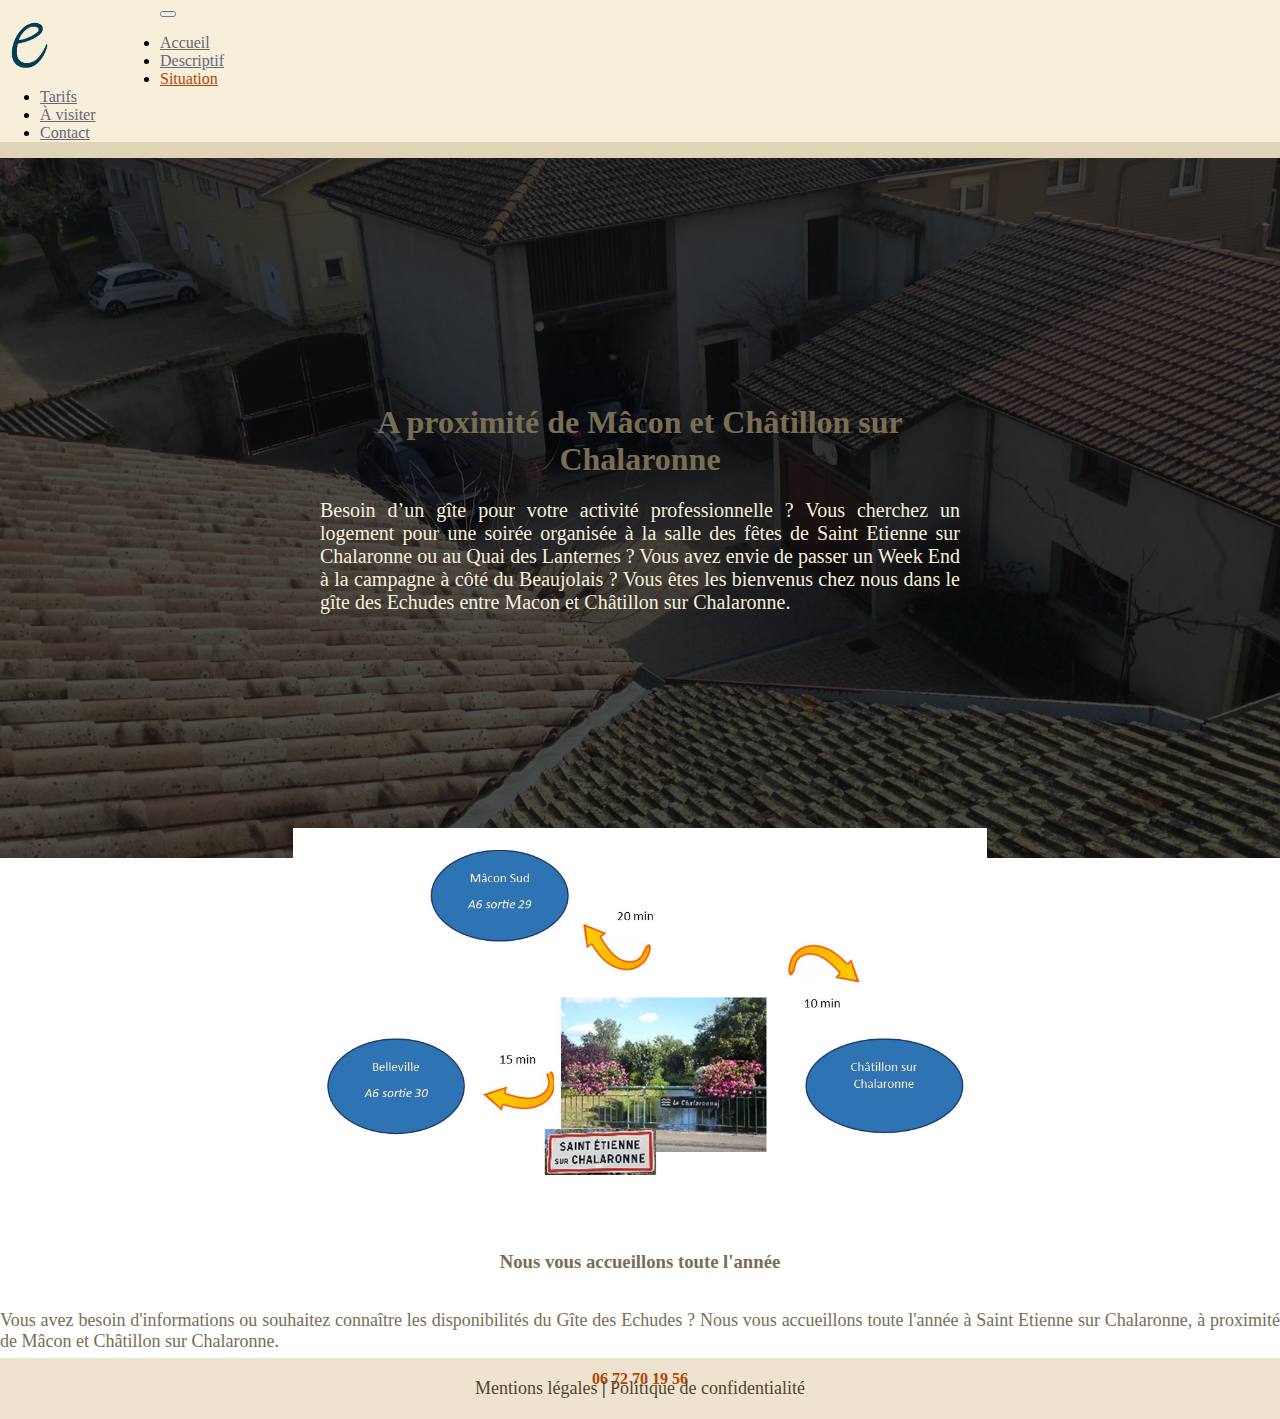
<file: situation.html>
<!DOCTYPE html>
<html lang="fr">
  <head>
    <link rel="stylesheet" href="style.css" />
    <link
      rel="icon"
      type="image/png"
      href="/img/logo/icone-gite-des-echudes.jpg"
    />
    <meta charset="UTF-8" />
    <meta
      name="viewport"
      content="width=device-width, initial-scale=1, shrink-to-fit=no"
    />
    <link
      href="https://cdn.jsdelivr.net/npm/bootstrap@5.1.3/dist/css/bootstrap.min.css"
      rel="stylesheet"
      integrity="sha384-1BmE4kWBq78iYhFldvKuhfTAU6auU8tT94WrHftjDbrCEXSU1oBoqyl2QvZ6jIW3"
      crossorigin="anonymous"
    />
    <script
      src="https://cdn.jsdelivr.net/npm/bootstrap@5.1.3/dist/js/bootstrap.bundle.min.js"
      integrity="sha384-ka7Sk0Gln4gmtz2MlQnikT1wXgYsOg+OMhuP+IlRH9sENBO0LRn5q+8nbTov4+1p"
      crossorigin="anonymous"
    ></script>
    <title>
      Proximité de Mâcon et Châtillon sur Chalaronne - Gite des Echudes
    </title>
    <meta
      name="description"
      content="Profiter d'un gîte calme dans une ambiance détendue à Saint Etienne sur Chalaronneà proximité de Mâcon et Châtillon sur Chalaronne."
    />
  </head>
  <body>
    <header>
      <nav
        class="navbar-custom navbar navbar-expand-lg navbar-light position-fixed w-100"
      >
        <div class="container-fluid">
          <img
            class="menuNav--img"
            src="img/logo/gite-des-echudes.png"
            alt="logo du Gite des Echudes"
          />
          <button
            class="navbar-toggler"
            type="button"
            data-bs-toggle="collapse"
            data-bs-target="#navbarNavDropdown"
            aria-controls="navbarNavDropdown"
            aria-expanded="false"
            aria-label="Toggle navigation"
          >
            <span class="navbar-toggler-icon"></span>
          </button>
          <div
            class="collapse navbar-collapse justify-content-end"
            id="navbarNavDropdown"
          >
            <ul class="navbar-nav">
              <li class="nav-item">
                <a class="nav-link fs-5" aria-current="page" href="index.html"
                  >Accueil</a
                >
              </li>
              <li class="nav-item">
                <a class="nav-link fs-5" href="descriptif.html">Descriptif</a>
              </li>
              <li class="nav-item">
                <a class="nav-link active fs-5" href="situation.html"
                  >Situation</a
                >
              </li>
              <li class="nav-item">
                <a class="nav-link fs-5" href="tarifs.html">Tarifs</a>
              </li>
              <li class="nav-item">
                <a class="nav-link fs-5" href="a-visiter.html">À visiter</a>
              </li>
              <li class="nav-item">
                <a class="nav-link fs-5" href="contact.html">Contact</a>
              </li>
            </ul>
          </div>
        </div>
      </nav>
    </header>
    <div class="sectionBanniereSituation">
      <div class="sectionBanniereSituation--position">
        <div class="sectionBanniereSituation--title">
          <h1>A proximité de Mâcon et Châtillon sur Chalaronne</h1>
        </div>
        <div class="sectionBanniereSituation--text">
          <p>
            Besoin d’un gîte pour votre activité professionnelle ? Vous cherchez
            un logement pour une soirée organisée à la salle des fêtes de Saint
            Etienne sur Chalaronne ou au Quai des Lanternes ? Vous avez envie de
            passer un Week End à la campagne à côté du Beaujolais ? Vous êtes
            les bienvenus chez nous dans le gîte des Echudes entre Macon et
            Châtillon sur Chalaronne.
          </p>
        </div>
      </div>
    </div>
    <div class="situation">
      <div class="container">
        <div class="row">
          <div class="col12 col-md-6">
            <div class="situation--image">
              <img
                src="img/plan-situation.jpg"
                alt="Situation et plan de situation du gite"
              />
            </div>
          </div>
          <div class="col12 col-md-6">
            <div class="situation--position">
              <div class="situation--title">
                <h3>Nous vous accueillons toute l'année</h3>
              </div>
              <div class="situation--text">
                <p>
                  Vous avez besoin d'informations ou souhaitez connaître les
                  disponibilités du Gîte des Echudes ? Nous vous accueillons
                  toute l'année à Saint Etienne sur Chalaronne, à proximité de
                  Mâcon et Châtillon sur Chalaronne.
                </p>
              </div>
              <div class="situation--call">06 72 70 19 56</div>
            </div>
          </div>
        </div>
      </div>
    </div>
    <footer>
      <div class="information">
        <div class="information--obligatory">
          <a href="./mentions-legales.html">Mentions légales </a>|
          <a href="./polithique-de-confidentialite.html"
            >Politique de confidentialité</a
          >
        </div>
      </div>
    </footer>
  </body>
</html>
</file>
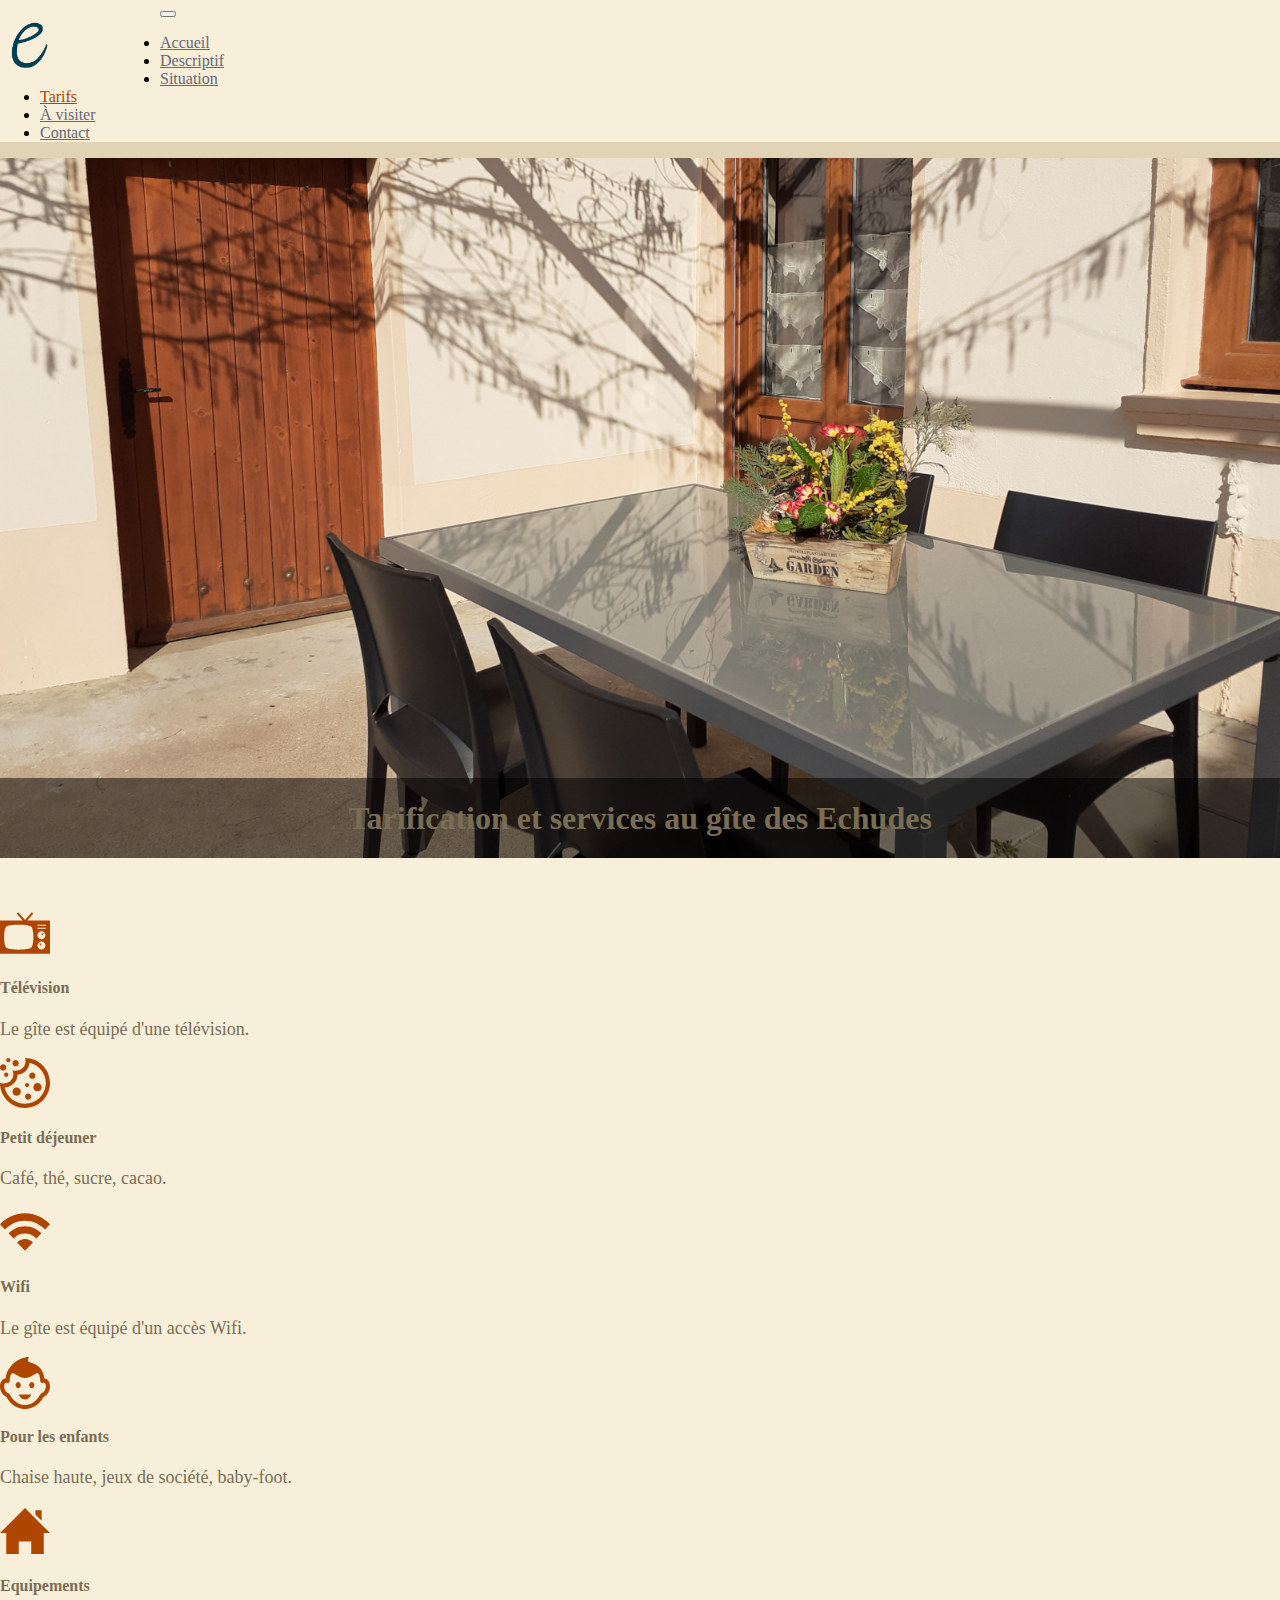
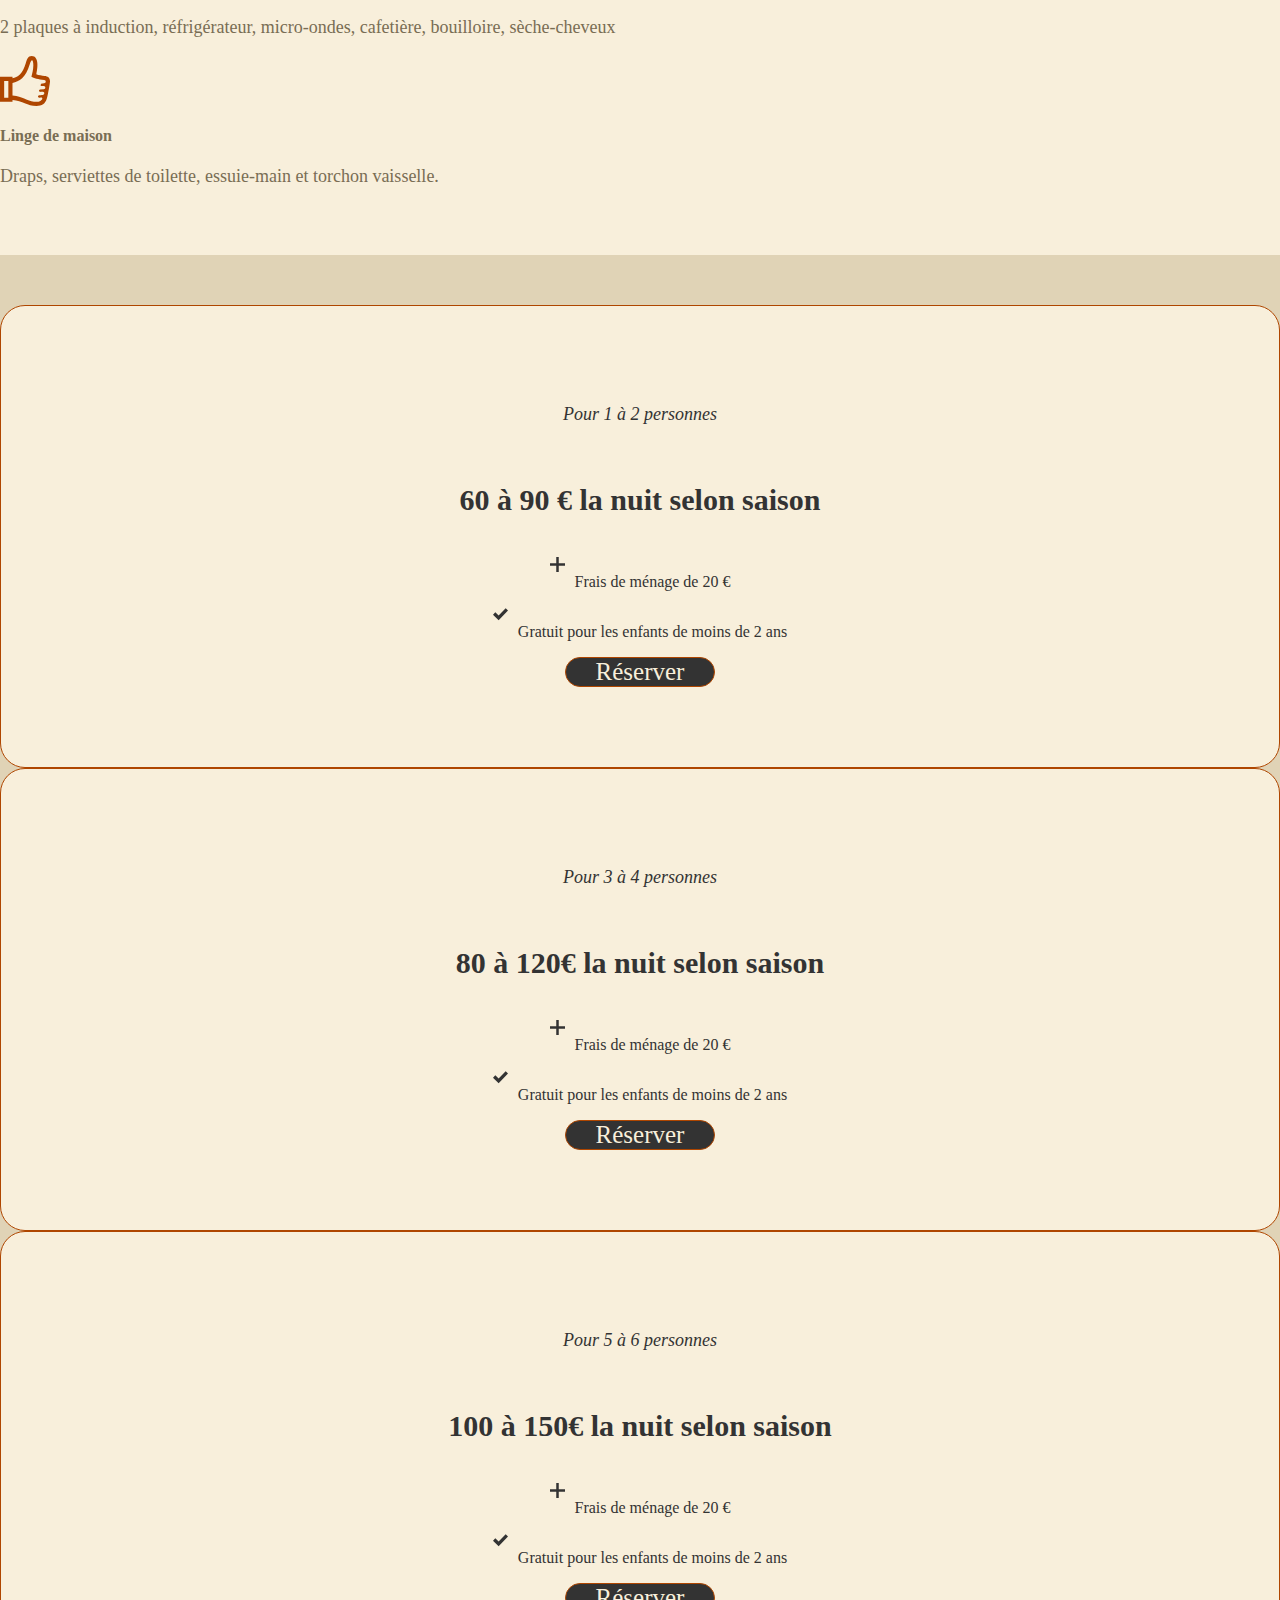
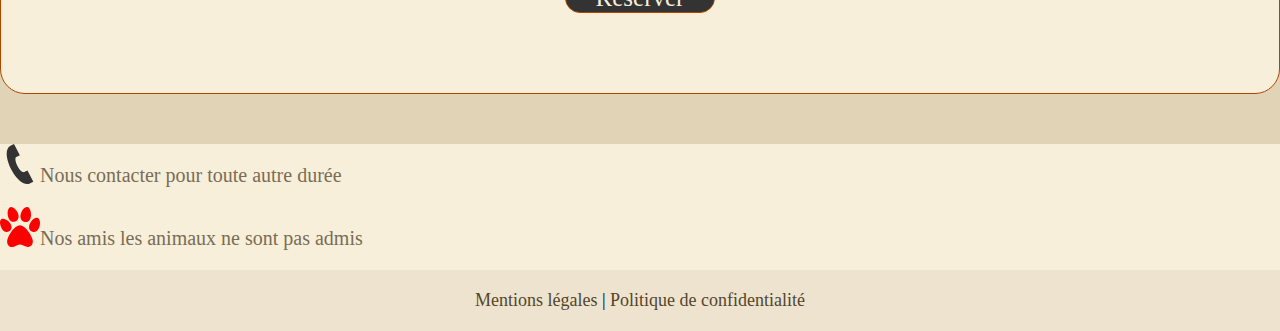
<file: tarifs.html>
<!DOCTYPE html>
<html lang="fr">
  <head>
    <link rel="stylesheet" href="style.css" />
    <link
      rel="icon"
      type="image/png"
      href="/img/logo/icone-gite-des-echudes.jpg"
    />
    <meta charset="UTF-8" />
    <meta
      name="viewport"
      content="width=device-width, initial-scale=1, shrink-to-fit=no"
    />
    <link
      href="https://cdn.jsdelivr.net/npm/bootstrap@5.1.3/dist/css/bootstrap.min.css"
      rel="stylesheet"
      integrity="sha384-1BmE4kWBq78iYhFldvKuhfTAU6auU8tT94WrHftjDbrCEXSU1oBoqyl2QvZ6jIW3"
      crossorigin="anonymous"
    />
    <script
      src="https://cdn.jsdelivr.net/npm/bootstrap@5.1.3/dist/js/bootstrap.bundle.min.js"
      integrity="sha384-ka7Sk0Gln4gmtz2MlQnikT1wXgYsOg+OMhuP+IlRH9sENBO0LRn5q+8nbTov4+1p"
      crossorigin="anonymous"
    ></script>
    <title>
      Tarification et services au gîte des Echudes - Gite des Echudes
    </title>
    <meta
      name="description"
      content="Tarification et services proposés au gîte des Echudes, Profiter d'un moment convivial à la campagne dans un cadre sympathique."
    />
  </head>
  <body>
    <header>
      <nav
        class="navbar-custom navbar navbar-expand-lg navbar-light position-fixed w-100"
      >
        <div class="container-fluid">
          <img
            class="menuNav--img"
            src="img/logo/gite-des-echudes.png"
            alt="logo du Gite des Echudes"
          />
          <button
            class="navbar-toggler"
            type="button"
            data-bs-toggle="collapse"
            data-bs-target="#navbarNavDropdown"
            aria-controls="navbarNavDropdown"
            aria-expanded="false"
            aria-label="Toggle navigation"
          >
            <span class="navbar-toggler-icon"></span>
          </button>
          <div
            class="collapse navbar-collapse justify-content-end"
            id="navbarNavDropdown"
          >
            <ul class="navbar-nav">
              <li class="nav-item">
                <a class="nav-link fs-5" aria-current="page" href="index.html"
                  >Accueil</a
                >
              </li>
              <li class="nav-item">
                <a class="nav-link fs-5" href="descriptif.html">Descriptif</a>
              </li>
              <li class="nav-item">
                <a class="nav-link fs-5" href="situation.html">Situation</a>
              </li>
              <li class="nav-item">
                <a class="nav-link active fs-5" href="tarifs.html">Tarifs</a>
              </li>
              <li class="nav-item">
                <a class="nav-link fs-5" href="a-visiter.html">À visiter</a>
              </li>
              <li class="nav-item">
                <a class="nav-link fs-5" href="contact.html">Contact</a>
              </li>
            </ul>
          </div>
        </div>
      </nav>
    </header>
    <div class="sectionBannieretarifs-prestation">
      <div class="sectionBannieretarifs-prestation--title">
        <h1>Tarification et services au gîte des Echudes</h1>
      </div>
    </div>
    <div class="prestation">
      <div class="container">
        <div class="row">
          <div class="col12 col-md-1">
            <div class="prestation--image">
              <svg xmlns="http://www.w3.org/2000/svg" viewBox="0 0 24 24">
                <path
                  d="M20.327 13.099l-.427-.427.71-.71.424.427-.707.71zm-.417 4.467l-.708-.709-.428.427.707.709.429-.427zm4.09-11.566v16h-24v-16h10.888l-2.888-3.375.781-.625 3.219 3.75 3.219-3.75.781.625-2.888 3.375h10.888zm-21.049 12.993c.674.671 3.362 1.007 6.05 1.007 2.687 0 5.375-.336 6.049-1.007.633-.632.95-2.851.95-5.059 0-2.181-.31-4.351-.93-4.97-.637-.635-3.399-.964-6.141-.964-2.681 0-5.346.314-5.997.964-.603.601-.913 2.668-.931 4.786-.018 2.268.299 4.594.95 5.243zm15.049-5.9c0 1.021.796 1.851 1.802 1.904 1.097.059 2.009-.814 2.009-1.904 0-1.049-.85-1.906-1.907-1.906-1.048 0-1.904.847-1.904 1.906zm4-3.093v-.555h-4v.555h4zm-4 7.988c0 1.062.86 1.907 1.903 1.907 1.058 0 1.907-.858 1.907-1.907s-.85-1.906-1.907-1.906c-1.047 0-1.903.846-1.903 1.906zm4-9.988h-4v.555h4v-.555z"
                />
              </svg>
            </div>
          </div>
          <div class="col12 col-md-5">
            <div class="prestation--title">
              <h4>Télévision</h4>
            </div>
            <div class="prestation--text">
              <p>Le gîte est équipé d'une télévision.</p>
            </div>
          </div>
          <div class="col12 col-md-1">
            <div class="prestation--image">
              <svg
                xmlns="http://www.w3.org/2000/svg"
                viewBox="0 0 24 24"
                fill-rule="evenodd"
                clip-rule="evenodd"
              >
                <path
                  d="M23.999 12.149c-.049 3.834-1.893 7.223-4.706 9.378-1.993 1.53-4.485 2.449-7.198 2.473-6.464.057-12.051-5.107-12.095-12 3.966 1.066 7.682-1.993 6-6 4.668.655 6.859-2.389 6.077-6 6.724.064 11.999 5.542 11.922 12.149zm-15.576-4.123c-.065 3.393-2.801 5.868-6.182 6.166 1.008 4.489 5.015 7.807 9.759 7.807 5.262 0 9.576-4.072 9.97-9.229.369-4.818-2.755-9.357-7.796-10.534-.277 2.908-2.381 5.357-5.751 5.79zm5.077 8.974c.828 0 1.5.672 1.5 1.5s-.672 1.5-1.5 1.5-1.5-.672-1.5-1.5.672-1.5 1.5-1.5zm-5.5-2.853c1.104 0 2 .896 2 2s-.896 2-2 2-2-.896-2-2 .896-2 2-2zm10-2.147c1.104 0 2 .896 2 2s-.896 2-2 2-2-.896-2-2 .896-2 2-2zm-5 0c.552 0 1 .448 1 1s-.448 1-1 1-1-.448-1-1 .448-1 1-1zm2.5-5c.828 0 1.5.672 1.5 1.5s-.672 1.5-1.5 1.5-1.5-.672-1.5-1.5.672-1.5 1.5-1.5zm-12.5 0c.552 0 1 .448 1 1s-.448 1-1 1-1-.448-1-1 .448-1 1-1zm-1.5-4c.828 0 1.5.672 1.5 1.5s-.672 1.5-1.5 1.5-1.5-.672-1.5-1.5.672-1.5 1.5-1.5zm6-2c.828 0 1.5.672 1.5 1.5s-.672 1.5-1.5 1.5-1.5-.672-1.5-1.5.672-1.5 1.5-1.5zm-3.5-1c.552 0 1 .448 1 1s-.448 1-1 1-1-.448-1-1 .448-1 1-1z"
                />
              </svg>
            </div>
          </div>
          <div class="col12 col-md-5">
            <div class="prestation--title">
              <h4>Petit déjeuner</h4>
            </div>
            <div class="prestation--text">
              <p>Café, thé, sucre, cacao.</p>
            </div>
          </div>
        </div>
        <div class="row">
          <div class="col12 col-md-1">
            <div class="prestation--image">
              <svg xmlns="http://www.w3.org/2000/svg" viewBox="0 0 24 24">
                <path
                  d="M8.213 16.984c.97-1.028 2.308-1.664 3.787-1.664s2.817.636 3.787 1.664l-3.787 4.016-3.787-4.016zm-1.747-1.854c1.417-1.502 3.373-2.431 5.534-2.431s4.118.929 5.534 2.431l2.33-2.472c-2.012-2.134-4.793-3.454-7.864-3.454s-5.852 1.32-7.864 3.455l2.33 2.471zm-4.078-4.325c2.46-2.609 5.859-4.222 9.612-4.222s7.152 1.613 9.612 4.222l2.388-2.533c-3.071-3.257-7.313-5.272-12-5.272s-8.929 2.015-12 5.272l2.388 2.533z"
                />
              </svg>
            </div>
          </div>
          <div class="col12 col-md-5">
            <div class="prestation--title">
              <h4>Wifi</h4>
            </div>
            <div class="prestation--text">
              <p>Le gîte est équipé d'un accès Wifi.</p>
            </div>
          </div>
          <div class="col12 col-md-1">
            <div class="prestation--image">
              <svg xmlns="http://www.w3.org/2000/svg" viewBox="0 0 24 25">
                <path
                  d="M21.292 10.349c-.36-3.908-2.698-6.58-6.2-7.562-.874-.246-2.617-.622-1.092-2.787-4.87 0-10.729 4.235-11.292 10.349-1.859.165-2.708 1.921-2.708 3.964 0 1.755.975 3.967 3.104 4.891 2.935 5.371 7.534 5.796 8.896 5.796s5.961-.425 8.896-5.796c2.129-.925 3.104-3.136 3.104-4.891 0-2.019-.841-3.798-2.708-3.964zm-1.425 7.11c-.246.083-.45.259-.569.491-2.406 4.686-6.194 5.05-7.298 5.05s-4.892-.364-7.298-5.05c-.119-.231-.323-.407-.569-.491-2.448-.829-2.553-4.364-1.553-5.012.235-.152.531-.116.671-.053.661.293 1.406-.191 1.406-.914 0-1.019.151-1.938.43-2.757 1.092-2.56 3.121 1.364 6.913 1.364 3.793 0 5.822-3.925 6.913-1.363.278.819.43 1.738.43 2.756 0 .725.746 1.207 1.406.914.14-.063.436-.1.671.053 1 .648.895 4.183-1.553 5.012zm-3.367-3.959c0 .828-.56 1.5-1.25 1.5s-1.25-.672-1.25-1.5.56-1.5 1.25-1.5 1.25.672 1.25 1.5zm-7.75 1.5c-.69 0-1.25-.672-1.25-1.5s.56-1.5 1.25-1.5 1.25.672 1.25 1.5-.56 1.5-1.25 1.5zm.25 3h6s-.765 2.354-3 2.354c-2.153 0-3-2.354-3-2.354z"
                />
              </svg>
            </div>
          </div>
          <div class="col12 col-md-5">
            <div class="prestation--title">
              <h4>Pour les enfants</h4>
            </div>
            <div class="prestation--text">
              <p>Chaise haute, jeux de société, baby-foot.</p>
            </div>
          </div>
        </div>
        <div class="row">
          <div class="col12 col-md-1">
            <div class="prestation--image">
              <svg xmlns="http://www.w3.org/2000/svg" viewBox="0 0 24 24">
                <path
                  d="M21 13v10h-6v-6h-6v6h-6v-10h-3l12-12 12 12h-3zm-1-5.907v-5.093h-3v2.093l3 3z"
                />
              </svg>
            </div>
          </div>
          <div class="col12 col-md-5">
            <div class="prestation--title">
              <h4>Equipements</h4>
            </div>
            <div class="prestation--text">
              <p>
                2 plaques à induction, réfrigérateur, micro-ondes, cafetière,
                bouilloire, sèche-cheveux
              </p>
            </div>
          </div>
          <div class="col12 col-md-1">
            <div class="prestation--image">
              <svg xmlns="http://www.w3.org/2000/svg" viewBox="0 0 24 24">
                <path
                  d="M21.406 9.558c-1.21-.051-2.87-.278-3.977-.744.809-3.283 1.253-8.814-2.196-8.814-1.861 0-2.351 1.668-2.833 3.329-1.548 5.336-3.946 6.816-6.4 7.401v-.73h-6v12h6v-.904c2.378.228 4.119.864 6.169 1.746 1.257.541 3.053 1.158 5.336 1.158 2.538 0 4.295-.997 5.009-3.686.5-1.877 1.486-7.25 1.486-8.25 0-1.648-1.168-2.446-2.594-2.506zm-17.406 10.442h-2v-8h2v8zm15.896-5.583s.201.01 1.069-.027c1.082-.046 1.051 1.469.004 1.563l-1.761.099c-.734.094-.656 1.203.141 1.172 0 0 .686-.017 1.143-.041 1.068-.056 1.016 1.429.04 1.551-.424.053-1.745.115-1.745.115-.811.072-.706 1.235.109 1.141l.771-.031c.822-.074 1.003.825-.292 1.661-1.567.881-4.685.131-6.416-.614-2.239-.965-4.438-1.934-6.959-2.006v-6c3.264-.749 6.328-2.254 8.321-9.113.898-3.092 1.679-1.931 1.679.574 0 2.071-.49 3.786-.921 5.533 1.061.543 3.371 1.402 6.12 1.556 1.055.059 1.024 1.455-.051 1.584l-1.394.167s-.608 1.111.142 1.116z"
                />
              </svg>
            </div>
          </div>
          <div class="col12 col-md-5">
            <div class="prestation--title">
              <h4>Linge de maison</h4>
            </div>
            <div class="prestation--text">
              <p>
                Draps, serviettes de toilette, essuie-main et torchon vaisselle.
              </p>
            </div>
          </div>
        </div>
      </div>
    </div>
    <div class="tarifs">
      <div class="container">
        <div class="row">
          <div class="col12 col-md-4">
            <div class="tarifs--couleur">
              <div class="tarifs--personne">
                <p>Pour 1 à 2 personnes</p>
              </div>
              <div class="tarifs--prix">
                <p class="tarifs--prix__paragraphe">
                  60 à 90 € la nuit selon saison
                </p>
              </div>
              <div class="tarifs--option">
                <svg
                  class="tarifs--image"
                  xmlns="http://www.w3.org/2000/svg"
                  viewBox="0 0 24 24"
                >
                  <path d="M24 10h-10v-10h-4v10h-10v4h10v10h4v-10h10z" />
                </svg>
                <p>Frais de ménage de 20 €</p>
              </div>
              <div class="tarifs--enfant">
                <svg
                  class="tarifs--image"
                  xmlns="http://www.w3.org/2000/svg"
                  viewBox="0 0 24 24"
                >
                  <path
                    d="M20.285 2l-11.285 11.567-5.286-5.011-3.714 3.716 9 8.728 15-15.285z"
                  />
                </svg>
                <p>Gratuit pour les enfants de moins de 2 ans</p>
              </div>
              <div class="tarif--reservation">
                <a href="./contact.html">Réserver</a>
              </div>
            </div>
          </div>
          <div class="col12 col-md-4">
            <div class="tarifs--couleur">
              <div class="tarifs--personne">
                <p>Pour 3 à 4 personnes</p>
              </div>
              <div class="tarifs--prix">
                <p class="tarifs--prix__paragraphe">
                  80 à 120€ la nuit selon saison
                </p>
              </div>
              <div class="tarifs--option">
                <svg
                  class="tarifs--image"
                  xmlns="http://www.w3.org/2000/svg"
                  viewBox="0 0 24 24"
                >
                  <path d="M24 10h-10v-10h-4v10h-10v4h10v10h4v-10h10z" />
                </svg>
                <p>Frais de ménage de 20 €</p>
              </div>
              <div class="tarifs--enfant">
                <svg
                  class="tarifs--image"
                  xmlns="http://www.w3.org/2000/svg"
                  viewBox="0 0 24 24"
                >
                  <path
                    d="M20.285 2l-11.285 11.567-5.286-5.011-3.714 3.716 9 8.728 15-15.285z"
                  />
                </svg>
                <p>Gratuit pour les enfants de moins de 2 ans</p>
              </div>
              <div class="tarif--reservation">
                <a href="./contact.html">Réserver</a>
              </div>
            </div>
          </div>
          <div class="col12 col-md-4">
            <div class="tarifs--couleur">
              <div class="tarifs--personne">
                <p>Pour 5 à 6 personnes</p>
              </div>
              <div class="tarifs--prix">
                <p class="tarifs--prix__paragraphe">
                  100 à 150€ la nuit selon saison
                </p>
              </div>
              <div class="tarifs--option">
                <svg
                  class="tarifs--image"
                  xmlns="http://www.w3.org/2000/svg"
                  viewBox="0 0 24 24"
                >
                  <path d="M24 10h-10v-10h-4v10h-10v4h10v10h4v-10h10z" />
                </svg>
                <p>Frais de ménage de 20 €</p>
              </div>
              <div class="tarifs--enfant">
                <svg
                  class="tarifs--image"
                  xmlns="http://www.w3.org/2000/svg"
                  viewBox="0 0 24 24"
                >
                  <path
                    d="M20.285 2l-11.285 11.567-5.286-5.011-3.714 3.716 9 8.728 15-15.285z"
                  />
                </svg>
                <p>Gratuit pour les enfants de moins de 2 ans</p>
              </div>
              <div class="tarif--reservation">
                <a href="./contact.html">Réserver</a>
              </div>
            </div>
          </div>
        </div>
      </div>
    </div>
    <div class="specificite">
      <div class="container">
        <div class="row">
          <div class="specificite--appel">
            <div class="col12 col-md-1">
              <svg
                class="specificite--image_appel"
                xmlns="http://www.w3.org/2000/svg"
                viewBox="0 0 24 24"
              >
                <path
                  d="M20 22.621l-3.521-6.795c-.008.004-1.974.97-2.064 1.011-2.24 1.086-6.799-7.82-4.609-8.994l2.083-1.026-3.493-6.817-2.106 1.039c-7.202 3.755 4.233 25.982 11.6 22.615.121-.055 2.102-1.029 2.11-1.033z"
                />
              </svg>
            </div>
            <div class="col12 col-md-5">
              <p>Nous contacter pour toute autre durée</p>
            </div>
          </div>
        </div>
        <div class="row">
          <div class="specificite--animaux">
            <div class="col12 col-md-1">
              <svg
                class="specificite--image_animaux"
                xmlns="http://www.w3.org/2000/svg"
                viewBox="0 0 24 24"
              >
                <path
                  d="M11.954 11c3.33 0 7.057 6.123 7.632 8.716.575 2.594-.996 4.729-3.484 4.112-1.092-.271-3.252-1.307-4.102-1.291-.925.016-2.379.836-3.587 1.252-2.657.916-4.717-1.283-4.01-4.073.774-3.051 4.48-8.716 7.551-8.716zm10.793-4.39c1.188.539 1.629 2.82.894 5.27-.704 2.341-2.33 3.806-4.556 2.796-1.931-.877-2.158-3.178-.894-5.27 1.274-2.107 3.367-3.336 4.556-2.796zm-21.968.706c-1.044.729-1.06 2.996.082 5.215 1.092 2.12 2.913 3.236 4.868 1.87 1.696-1.185 1.504-3.433-.082-5.215-1.596-1.793-3.824-2.599-4.868-1.87zm15.643-7.292c1.323.251 2.321 2.428 2.182 5.062-.134 2.517-1.405 4.382-3.882 3.912-2.149-.407-2.938-2.657-2.181-5.061.761-2.421 2.559-4.164 3.881-3.913zm-10.295.058c-1.268.451-1.92 2.756-1.377 5.337.519 2.467 2.062 4.114 4.437 3.269 2.06-.732 2.494-3.077 1.377-5.336-1.125-2.276-3.169-3.721-4.437-3.27z"
                />
              </svg>
            </div>
            <div class="col12 col-md-5">
              <p>Nos amis les animaux ne sont pas admis</p>
            </div>
          </div>
        </div>
      </div>
    </div>
    <footer>
      <div class="information">
        <div class="information--obligatory">
          <a href="./mentions-legales.html">Mentions légales </a>|
          <a href="./polithique-de-confidentialite.html"
            >Politique de confidentialité</a
          >
        </div>
      </div>
    </footer>
  </body>
</html>
</file>
<file: style.css>
body {
  margin: 0;
  padding: 0;
  background-color: #e0d3b6 !important;
}

h1 {
  color: #796d54;
}
/*menuNav*/
.nav-link {
  color: #666777;
  font-weight: 400;
}

.nav-item .active {
  color: #af4600 !important;
}

.nav-link:hover {
  color: #aa6132 !important;
}

.navbar-custom {
  background-color: #f8efdb;
  z-index: 50;
}
.menuNav {
  position: fixed;
  width: 100%;
  height: 100px;
  display: flex;
  justify-content: center;
  align-items: center;
  background: #f8efdb;
}
.menuNav--link {
  color: #796d54;
  padding: 30px 32px;
  font-size: 24px;
  display: flex;
}
.menuNav--img {
  height: 60px;
  float: left;
  margin-right: 100px;
  margin-top: 15px;
}
.menuNav a {
  text-decoration: none;
}
.menuNav--link_activ {
  background-color: #bbad90;
  border-radius: 10px;
}
.menuNav--link_activ:hover {
  color: #af4600;
}
.menuNav--link_normal:hover {
  color: #af4600;
}

@media (max-width: 1089px) {
  .menuNav {
    height: 50px;
  }
  .menuNav--link {
    padding: 10px 4px;
    font-size: 16px;
  }
}
@media (max-width: 550px) {
  .menuNav {
    height: 40px;
  }
  .menuNav--link {
    font-size: 11px;
  }
}
/* Banniere */
.sectionBanniere {
  width: 100%;
  height: 700px;
  background-image: url(img/banniere-gite-des-echudes.jpg);
  background-repeat: no-repeat;
  background-size: cover;
  background-position: center;
  display: flex;
  align-items: flex-end;
  justify-content: center;
  color: #f8efdb;
}
.sectionBanniere--title {
  background-color: rgba(0, 0, 0, 0.5);
  width: 100%;
  text-align: center;
}
@media (max-width: 550px) {
  .sectionBanniere {
    display: none;
  }
}
/* service */
.sectionService {
  padding: 50px 0;
}
.sectionService--image img {
  width: 100%;
  height: 400px;
  object-fit: cover;
  border: 3px solid white;
  border-radius: 10px;
}
.sectionService--position {
  width: 100%;
  display: flex;
  flex-direction: column;
  align-items: center;
  justify-content: center;
  text-align: center;
  height: 100%;
  color: #796d54;
}
.sectionService--text_paragraphe {
  font-size: 20px;
  text-align: justify;
}
.sectionService--text_paragraphe a {
  text-decoration: none;
  color: #af4600;
}
.sectionService--text_paragraphe a:hover {
  color: #ec5e00;
}
@media (max-width: 767px) {
  .sectionService--image img {
    height: 200px;
  }
}
/* Propriété */
.sectionProperty {
  width: 100%;
  height: 400px;
  display: flex;
  align-items: center;
  justify-content: center;
  text-align: center;
  background-color: #bba983;
}
.sectionProperty--image img {
  width: 200px;
  height: 200px;
  object-fit: cover;
  border-radius: 50%;
}
.sectionProperty--title {
  color: #6d5b33;
}
.sectionProperty--text {
  color: #53462b;
  font-size: 20px;
}

/* Découverte */
.sectionDiscovery {
  padding: 50px 0;
}
.sectionDiscovery--image img {
  width: 100%;
  height: 400px;
  object-fit: cover;
  border: 3px solid white;
  border-radius: 10px;
}
.sectionDiscovery--title {
  text-align: center;
  color: #796d54;
}
.sectionDiscovery--image {
  display: flex;
  align-items: center;
  height: 100%;
}
.sectionDiscovery--text {
  text-align: justify;
  color: #796d54;
  font-size: 20px;
}
@media (max-width: 767px) {
  .sectionDiscovery--image img {
    height: 200px;
  }
}
/*Proximité */

.sectionProximity {
  background-color: #bba983;
  padding: 50px 0;
}
.sectionProximity--title {
  text-align: center;
  color: #6d5b33;
}
.sectionProximity--text {
  display: flex;
  justify-content: center;
  text-align: justify;
  color: #53462b;
  width: 100%;
  font-size: 20px;
}
.sectionProximity--text p {
  width: 50%;
}
.sectionProximity--image img {
  width: 50%;
  height: 400px;
  object-fit: cover;
  border-radius: 10px;
  border: 3px solid white;
}
.sectionProximity--image {
  display: flex;
  justify-content: center;
}
@media (max-width: 767px) {
  .sectionProximity--image img {
    width: 100%;
    height: 200px;
  }
  .sectionProximity--text p {
    width: 100%;
  }
}

/* informations */

.information {
  padding: 20px 0;
  width: 100%;
  font-size: 18px;
  text-align: center;
  background-color: #eee3cf;
}
.information--obligatory a {
  text-decoration: none;
  color: #53462b;
}
.information--obligatory a:hover {
  color: #af4600;
}
.information--conception_image img {
  width: auto;
  height: 50px;
}
.information--conception_text {
  color: #53462b;
}

/* Descriptif */

/* Banniere */
.sectionBanniereDescriptif {
  width: 100%;
  height: 700px;
  background-image: url(img/cour-gite-des-echudes.jpg);
  background-repeat: no-repeat;
  background-size: cover;
  background-position: center;
  display: flex;
  align-items: flex-end;
  justify-content: center;
  color: #f8efdb;
}
@media (max-width: 550px) {
  .sectionBanniereDescriptif {
    display: none;
  }
}
.sectionBanniereDescriptif--title {
  background-color: rgba(0, 0, 0, 0.5);
  width: 100%;
  text-align: center;
}

/* Espace */
.sectionEspace {
  padding: 50px 0;
  background-color: #fffaf0;
}
.sectionEspace--position {
  width: 100%;
  display: flex;
  flex-direction: column;
  align-items: center;
  justify-content: center;
  text-align: center;
  height: 100%;
  color: #796d54;
}
.sectionEspace--image img {
  width: 100%;
  height: 400px;
  object-fit: cover;
  border: 3px solid white;
  border-radius: 10px;
}
.sectionEspace--text {
  font-size: 18px;
}
.sectionEspace--text a {
  text-decoration: none;
  color: #af4600;
}
.sectionEspace--text a:hover {
  color: #ec5e00;
}
/* séparation */
.separation {
  display: flex;
  flex-direction: column;
  justify-content: center;
  background-image: linear-gradient(
      to right,
      rgba(0, 0, 0, 0.7),
      rgba(0, 0, 0, 0.7)
    ),
    url(img/Musique-accordeon-saint-etienne-sur-chalaronne.jpg);
  background-attachment: fixed;
  background-position: center;
  background-size: cover;
  height: 500px;
  width: 100%;
}
.separation--title {
  text-align: center;
  color: #f8efdb;
}
.separation--text {
  text-align: center;
  color: #f8efdb;
  padding: 0 200px;
}
.separation--text a {
  text-decoration: none;
  color: #af4600;
}
.separation--text a:hover {
  text-decoration: none;
  color: #ec5e00;
}
@media (max-width: 767px) {
  .separation--text {
    padding: 0;
  }
}
/* separation */

.descriptif--separation--image img {
  width: 100%;
  height: 400px;
  object-fit: cover;
}
/* loisir */
.loisir {
  background-color: #fffaf0;
  padding-bottom: 50px;
}
.loisir--image img {
  width: 100%;
  height: 200px;
  object-fit: contain;
  margin-top: 50px;
}
.loisir-text_position {
  display: flex;
  flex-direction: column;
  height: 100%;
  justify-content: center;
}
.loisir--title {
  color: #796d54;
  text-align: center;
}
.loisir--text {
  color: #796d54;
  font-size: 20px;
  text-align: justify;
}
.loisir--text a {
  text-decoration: none;
  color: #af4600;
}
.loisir--text a:hover {
  text-decoration: none;
  color: #ec5e00;
}
@media (max-width: 767px) {
  .loisir--image img {
    width: 100%;
    object-fit: cover;
  }
}
.sectionBanniereSituation {
  width: 100%;
  height: 700px;
  background-image: linear-gradient(
      to right,
      rgba(0, 0, 0, 0.7),
      rgba(0, 0, 0, 0.7)
    ),
    url(img/Gite-des-echudes.jpg);
  background-repeat: no-repeat;
  background-size: cover;
  background-position: center;
  display: flex;
  align-items: center;
  justify-content: center;
  color: #f8efdb;
}
.sectionBanniereSituation--position {
  width: 50%;
}
.sectionBanniereSituation--title {
  color: #f8efdb;
  text-align: center;
}
.sectionBanniereSituation--text {
  font-size: 20px;
  color: #f8efdb;
  text-align: justify;
}
@media (max-width: 767px) {
  .sectionBanniereSituation {
    display: none;
  }
}
/* Situation */
.situation {
  background-color: #fff;
  height: 500px;
  display: flex;
  align-items: center;
}
.situation--image img {
  width: 100%;
  height: 400px;
  object-fit: contain;
}
.situation--text {
  text-align: justify;
  font-size: 18px;
  color: #796d54;
}
.situation--title {
  color: #796d54;
  text-align: center;
}
.situation--position {
  display: flex;
  flex-direction: column;
  height: 100%;
  align-items: center;
  justify-content: center;
}
.situation--call {
  font-weight: bold;
  color: #af4600;
}
@media (max-width: 767px) {
  .situation {
    height: auto;
  }
} /* Tarifs services */
/*prestation*/
.sectionBannieretarifs-prestation {
  width: 100%;
  height: 700px;
  background-image: url(img/terrasse-gite.jpg);
  background-repeat: no-repeat;
  background-size: cover;
  background-position: center;
  display: flex;
  align-items: flex-end;
  justify-content: center;
  color: #f8efdb;
}
@media (max-width: 767px) {
  .sectionBannieretarifs-prestation {
    display: none;
  }
}
.prestation {
  padding: 50px 0;
  background-color: #f8efdb;
}
.sectionBannieretarifs-prestation--title {
  background-color: rgba(0, 0, 0, 0.5);
  width: 100%;
  text-align: center;
}
.prestation--title {
  color: #796d54;
}
.prestation--image {
  width: 50px;
  height: 50px;
  fill: #af4600;
}
.prestation--text {
  color: #796d54;
  font-size: 18px;
}
.prestation--text a {
  text-decoration: none;
  color: #af4600;
}
.prestation--text a:hover {
  color: #ec5e00;
}
/*tarifs*/
.tarifs {
  margin-top: 50px;
}
.tarifs--couleur {
  background-color: #f8efdb;
  display: flex;
  flex-direction: column;
  align-items: center;
  border-radius: 25px;
  color: #333;
  padding: 80px 0;
  border: 1px solid #af4600;
}
.tarifs--personne {
  font-style: italic;
  font-size: 18px;
}
.tarifs--option {
  display: flex;
}
.tarifs--prix {
  font-size: 30px;
  font-weight: 600;
}
.tarifs--option p {
  padding-left: 10px;
}
.tarifs--enfant {
  display: flex;
}
.tarifs--enfant p {
  padding-left: 10px;
}
.tarifs--image {
  width: 15px;
  height: 15px;
  fill: #333;
}
.tarif--reservation {
  background-color: #333;
  border: 1px solid #af4600;
  border-radius: 20px;
}
.tarif--reservation:hover {
  background-color: #bba983;
  border: 1px solid #af4600;
}
.tarif--reservation a {
  font-size: 25px;
  color: #f8efdb;
  text-decoration: none;
  padding: 30px;
}
.tarif--reservation a:hover {
  color: #af4600;
}
.tarifs--prix__paragraphe {
  padding: 10px;
  text-align: center;
}
/*Spécificité */

.specificite {
  background-color: #f8efdb;
}
.specificite--appel {
  display: flex;
}
.specificite--animaux {
  display: flex;
}
.specificite--image_animaux {
  fill: red;
  width: 40px;
}
.specificite--image_appel {
  fill: #333;
  width: 40px;
}
.specificite--appel {
  color: #796d54;
  font-size: 20px;
}
.specificite--animaux {
  color: #796d54;
  font-size: 20px;
}
.specificite {
  margin-top: 50px;
}
/*A visiter */
/* Banniere */
.sectionBannierevisites {
  width: 100%;
  height: 700px;
  background-image: url(img/le-beaujolais.jpg);
  background-repeat: no-repeat;
  background-size: cover;
  background-position: center;
  display: flex;
  align-items: flex-end;
  justify-content: center;
  color: #f8efdb;
}
.sectionBannierevisites--background {
  background-color: rgba(0, 0, 0, 0.5);
  width: 100%;
  text-align: center;
}
.sectionBannierevisites--title {
  color: #f8efdb;
}
.sectionBannierevisites--subtitle {
  color: #f8efdb;
}
.sectionBannierevisites--text {
  font-size: 20px;
}
@media (max-width: 767px) {
  .sectionBannierevisites {
    display: none;
  }
}

/* Rubrique des visites */
.visites--background {
  background-color: #f8efdb;
}
.visites--title {
  padding: 50px 0;
  color: #796d54;
  text-align: center;
}
.visites--position {
  display: flex;
  flex-direction: row;
  justify-content: space-between;
  width: 100%;
}
.visites--image1 {
  background-image: url(img/Chatillon-sur-chalaronne-maison-a-colombages.jpg);
  background-repeat: no-repeat;
  background-size: cover;
  background-position: center;
  display: flex;
  align-items: flex-end;
  justify-content: center;
  width: 400px;
  height: 300px;
}
.visites--image2 {
  background-image: url(img/monastere-royal-de-brou.jpg);
  background-repeat: no-repeat;
  background-size: cover;
  background-position: center;
  display: flex;
  align-items: flex-end;
  justify-content: center;
  width: 400px;
  height: 300px;
}
.visites--image3 {
  background-image: url(img/peche-dans-les-etangs-des-dombes.jpg);
  background-repeat: no-repeat;
  background-size: cover;
  background-position: center;
  display: flex;
  align-items: flex-end;
  justify-content: center;
  width: 400px;
  height: 300px;
}
/* Séparation visites */

.visites--separation {
  padding: 50px 0;
  display: flex;
  justify-content: center;
  text-align: justify;
  color: #53462b;
  font-size: 20px;
}
.visites--image4 {
  background-image: url(img/roche-de-sollutre.jpg);
  background-repeat: no-repeat;
  background-size: cover;
  background-position: center;
  display: flex;
  align-items: flex-end;
  justify-content: center;
  width: 400px;
  height: 300px;
}
.visites--image5 {
  background-image: url(img/villié-morgon.jpg);
  background-repeat: no-repeat;
  background-size: cover;
  background-position: center;
  display: flex;
  align-items: flex-end;
  justify-content: center;
  width: 400px;
  height: 300px;
}
.visites--image6 {
  background-image: url(img/abbaye-de-cluny.jpg);
  background-repeat: no-repeat;
  background-size: cover;
  background-position: center;
  display: flex;
  align-items: flex-end;
  justify-content: center;
  width: 400px;
  height: 300px;
}
.visites--image7 {
  background-image: url(img/jardin-aquatique-saint-didier-sur-chalaronne.png);
  background-repeat: no-repeat;
  background-size: cover;
  background-position: center;
  display: flex;
  align-items: flex-end;
  justify-content: center;
  width: 400px;
  height: 300px;
}
.visites--image8 {
  background-image: url(img/Touroparc-petits-et-grands.jpg);
  background-repeat: no-repeat;
  background-size: cover;
  background-position: center;
  display: flex;
  align-items: flex-end;
  justify-content: center;
  width: 400px;
  height: 300px;
}
.visites--image9 {
  background-image: url(img/coucher-de-soleil-villars-les-dombes-.jpg);
  background-repeat: no-repeat;
  background-size: cover;
  background-position: center;
  display: flex;
  align-items: flex-end;
  justify-content: center;
  width: 400px;
  height: 300px;
}

.visites--image_lien {
  border: 1px solid #ccc;
  text-align: center;
  max-width: 350px;
  border-radius: 5px; /* Ajout d'un arrondi aux coins pour un meilleur look */
  overflow: hidden; /* Empêche le texte de déborder */
}

.visites--image_lien a {
  text-decoration: none;
  color: #333;
  font-size: 20px;
  max-width: 100%;
}

.visites--image_lien a:hover {
  color: #ec5e00;
}

.visites--image_lien p {
  margin-top: 10px; /* Ajout d'un espace au-dessus du texte */
  font-size: 18px; /* Taille de police pour le texte sous l'image */
}

.visites--image_lien img {
  transition: transform 0.3s ease; /* Animation de la transformation */
}

.visites--image_lien a:hover img {
  transform: scale(1.02); /* Zoom sur l'image au survol */
}

@media (max-width: 767px) {
  .visites--position {
    flex-direction: column;
  }

  .visites--image_lien {
    padding: 10px; /* Ajustement du padding sur mobile */
  }

  .visites--image_lien p {
    font-size: 16px; /* Réduction de la taille de police sur mobile */
  }
}
/* Contact */

/*sectionContact*/

.sectionContact {
  padding-top: 200px;
}
.contact--box_formulaire {
  display: flex;
  flex-direction: column;
  align-items: center;
  justify-content: center;
  border-radius: 20px;
  background-color: #bba983;
}
.contact--box_text {
  padding: 50px;
}
.contact--box_image {
  display: flex;
  align-items: center;
}
.contact--box_image img {
  object-fit: cover;
  width: 100%;
}
.contact--box_labelwhite {
  color: white;
}
.contact--box {
  background-color: rgb(248, 250, 225);
  box-shadow: 10px 10px 5px #c5baa1;
  border-radius: 20px;
}
.bouton--alert {
  top: 100px;
}
@media (max-width: 767px) {
  .contact--box_image img {
    display: none;
  }
  .contact--box {
    box-shadow: none;
  }
  .sectionContact {
    padding-top: 50px;
  }
}

/* Mentions légales */
.mentions {
  padding: 150px 0 50px 0;
}
.mentions--titre {
  text-align: center;
  color: #796d54;
}
.mentions--text {
  font-size: 20px;
  color: #796d54;
  padding: 50px 0;
}
.mentions--soustitre {
  color: #796d54;
}
.mentions--text a {
  text-decoration: none;
  color: #af4600;
}
.mentions--text a:hover {
  color: #ec5e00;
}
@media (max-width: 767px) {
  .mentions {
    padding: 50px 0 50px 0;
  }
}
/* Polithique de confidentialité */

.polithique {
  padding: 150px 0 50px 0;
}
.polithique--titre {
  text-align: center;
  color: #796d54;
}
.polithique--text {
  font-size: 20px;
  color: #796d54;
  padding: 50px 0;
}
.polithique--soustitre {
  color: #796d54;
}
.polithique--text a {
  text-decoration: none;
  color: #af4600;
}
.polithique--text a:hover {
  color: #ec5e00;
}
@media (max-width: 767px) {
  .polithique {
    padding: 50px 0 50px 0;
  }
}

#MainCarroussel {
  max-height: 700px;
}
#MainCarroussel img {
  max-height: 700px;
  object-fit: cover;
}
.phone-link {
  text-decoration: none;
  color: #af4600;
}
.phone-link:hover {
  color: #ec5e00;
}
</file>
